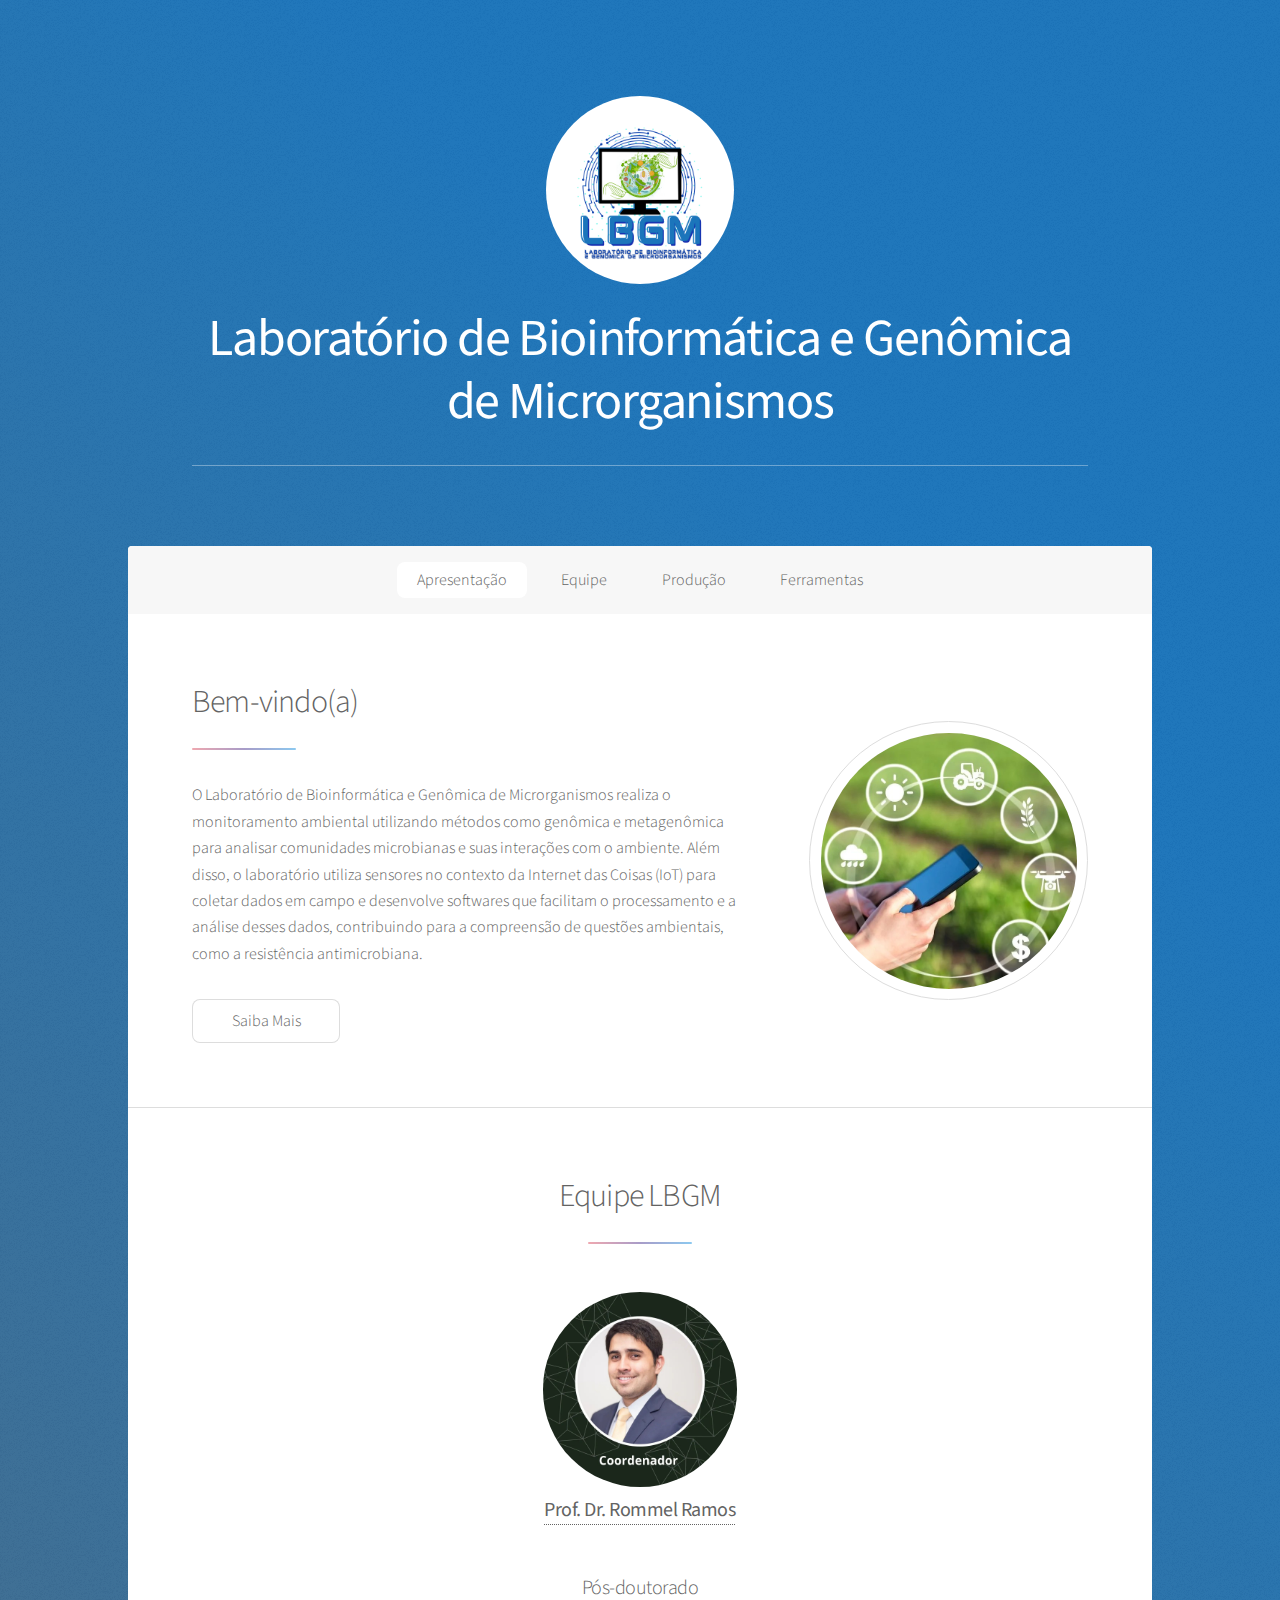
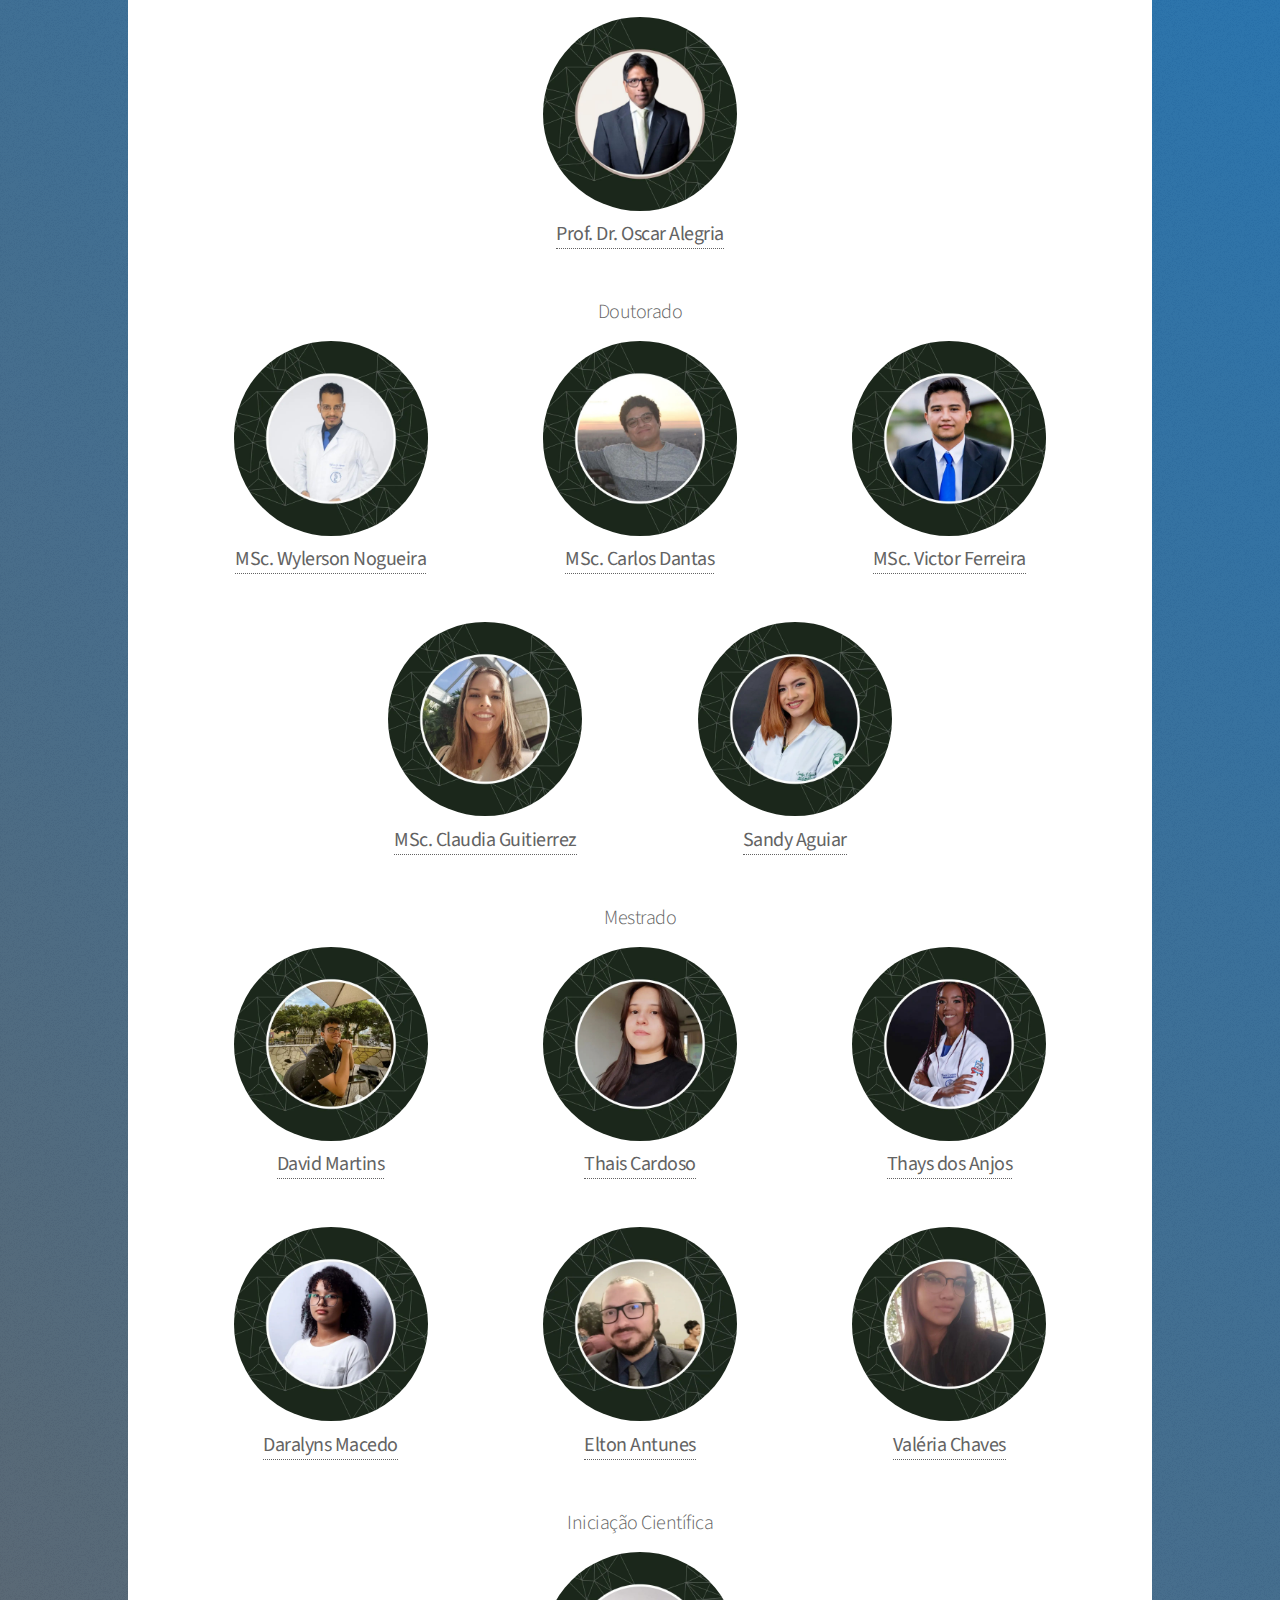
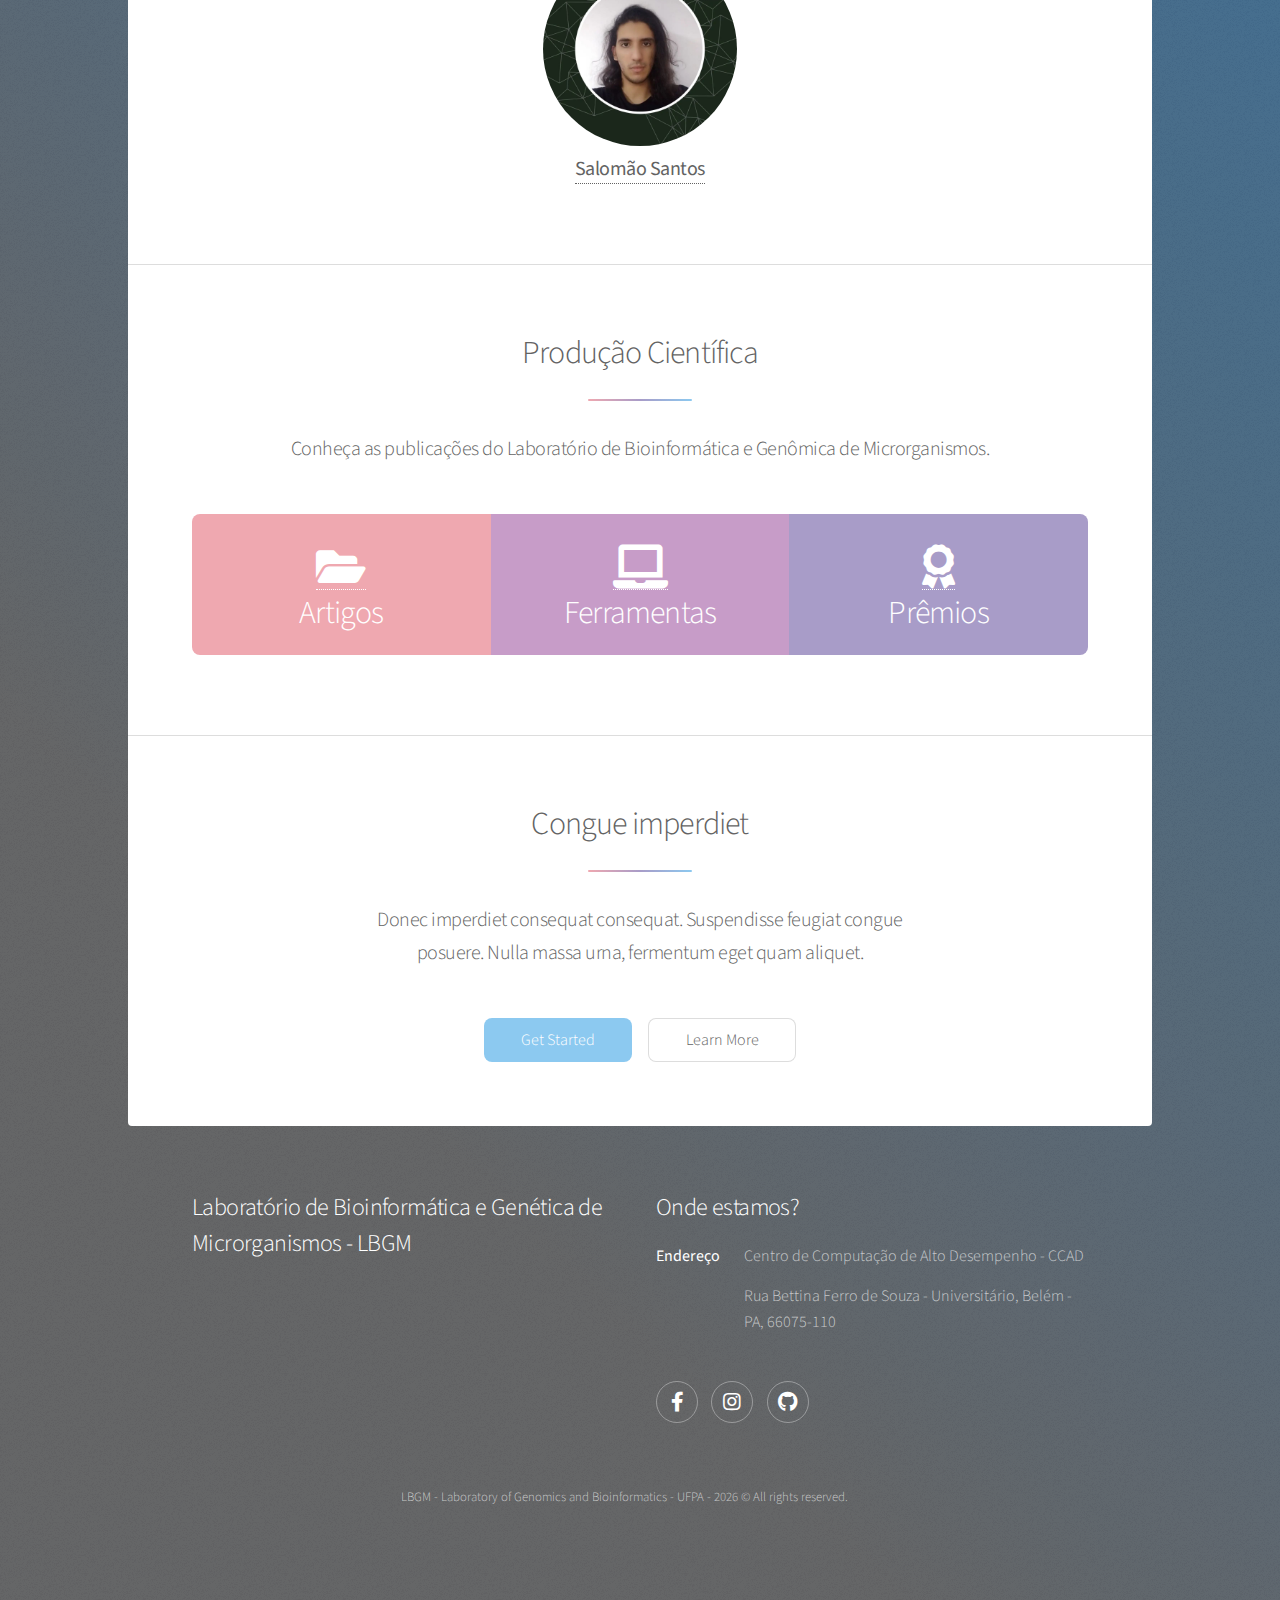
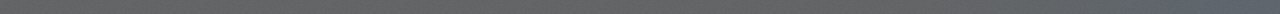
<file: index.html>
<!DOCTYPE HTML>
<!--
	Stellar by HTML5 UP
	html5up.net | @ajlkn
	Free for personal and commercial use under the CCA 3.0 license (html5up.net/license)
-->
<html>
	<head>
		<title>LBGM - Laboratório de Bioinformática e Genômica de Microrganismos</title>
		<meta charset="utf-8" />
		<meta name="viewport" content="width=device-width, initial-scale=1, user-scalable=no" />
		<link rel="stylesheet" href="assets/css/main.css" />
		<noscript><link rel="stylesheet" href="assets/css/noscript.css" /></noscript>
	</head>
	<body class="is-preload">

		<!-- Wrapper -->
			<div id="wrapper">

				<!-- Header -->
					<header id="header" class="alt">
						<span class="logo"><img src="images/logo.png" alt="" style="border-radius: 100%; width:21%"></span>
						<h1><strong>Laboratório de Bioinformática e Genômica de Microrganismos</strong></h1>
						<hr>

						<!-- <span class="logo"><img src="images/brasao-UFPA-branco.png" alt="" style="width:7%"></span>
						<p>Universidade Federal do Pará <br/>
						   Instituto de Ciências Biológicas
						</p> 
						built by <a href="https://twitter.com/ajlkn">@ajlkn</a> for <a href="https://html5up.net">HTML5 UP</a>.</p>-->
					</header>

				<!-- Nav -->
					<nav id="nav">
						<ul>
							<li><a href="#intro" class="active">Apresentação</a></li>
							<li><a href="#first">Equipe</a></li>
							<li><a href="#second">Produção</a></li>
							<li><a href="#cta">Ferramentas</a></li>
						</ul>
					</nav>

				<!-- Main -->
					<div id="main">

						<!-- Apresentação -->
							<section id="intro" class="main">
								<div class="spotlight">
									<div class="content">
										<header class="major">
											<h2>Bem-vindo(a)</h2>
										</header>
										<p>O Laboratório de Bioinformática e Genômica de Microrganismos realiza o monitoramento 
											ambiental utilizando métodos como genômica e metagenômica para analisar comunidades 
											microbianas e suas interações com o ambiente. Além disso, o laboratório utiliza sensores 
											no contexto da Internet das Coisas (IoT) para coletar dados em campo e desenvolve softwares 
											que facilitam o processamento e a análise desses dados, contribuindo para a compreensão 
											de questões ambientais, como a resistência antimicrobiana.</p>
										<ul class="actions">
											<li><a href="generic.html" class="button">Saiba Mais</a></li>
										</ul>
									</div>
									<span class="image"><img src="images/monitoramento-ambiental.jpg" alt="" /></span>
								</div>
							</section>

						<!-- Equipe -->
							<section id="first" class="main special">
								<header class="major">
									<h2>Equipe LBGM</h2>
								</header>
								<ul class="features">
									<li>
										<span><img src="images/equipe/rommel.jpeg" alt="" style="border-radius: 100%; width:70%"></span>
										<!--<span class="icon solid major style1 fa-code"></span>-->
										<h3><strong><a href="http://lattes.cnpq.br/1274395392752454">Prof. Dr. Rommel Ramos</a></strong></h3>
										<!-- <p>Sed lorem amet ipsum dolor et amet nullam consequat a feugiat consequat tempus veroeros sed consequat.</p> -->
									</li>
								</ul>
								<h3>Pós-doutorado</h3>
								<ul class="features">
									<li>
										<span><img src="images/equipe/oscar.jpeg" alt="" style="border-radius: 100%; width:70%"></span>
										<!--<span class="icon solid major style1 fa-code"></span>-->
										<h3><strong><a href="http://lattes.cnpq.br/0323495534495114">Prof. Dr. Oscar Alegria</a></strong></h3>
										<!-- <p>Sed lorem amet ipsum dolor et amet nullam consequat a feugiat consequat tempus veroeros sed consequat.</p> -->
									</li>
								</ul>
								<h3>Doutorado</h3>
								<ul class="features">
									<li>
										<span><img src="images/equipe/wyll.jpeg" alt="" style="border-radius: 100%; width:70%"></span>
										<!--<span class="icon solid major style1 fa-code"></span>-->
										<h3><strong><a href="http://lattes.cnpq.br/7773763584173970">MSc. Wylerson Nogueira</a></strong></h3>
										<!-- <p>Sed lorem amet ipsum dolor et amet nullam consequat a feugiat consequat tempus veroeros sed consequat.</p> -->
									</li>
									<li>
										<span><img src="images/equipe/carlos.jpeg" alt="" style="border-radius: 100%; width:70%"></span>
										<!--<span class="icon solid major style1 fa-code"></span>-->
										<h3><strong><a href="http://lattes.cnpq.br/4867160377538102">MSc. Carlos Dantas</a></strong></h3>
										<!-- <p>Sed lorem amet ipsum dolor et amet nullam consequat a feugiat consequat tempus veroeros sed consequat.</p> -->
									</li>
									<li>
										<span><img src="images/equipe/victor.jpeg" alt="" style="border-radius: 100%; width:70%"></span>
										<!--<span class="icon solid major style1 fa-code"></span>-->
										<h3><strong><a href="http://lattes.cnpq.br/4915458437080927">MSc. Victor Ferreira</a></strong></h3>
										<!-- <p>Sed lorem amet ipsum dolor et amet nullam consequat a feugiat consequat tempus veroeros sed consequat.</p> -->
									</li>
									<li>
										<span><img src="images/equipe/claudia.jpeg" alt="" style="border-radius: 100%; width:70%"></span>
										<!--<span class="icon solid major style1 fa-code"></span>-->
										<h3><strong><a href="http://lattes.cnpq.br/7954420798231362">MSc. Claudia Guitierrez</a></strong></h3>
										<!-- <p>
											Mestrado em Microbiologia.<br/>
											Instituto Venezolano de Investigaciones Científicas, IVIC, Venezuela.
										</p> -->
									</li>
									<li>
										<span><img src="images/equipe/sandy.jpeg" alt="" style="border-radius: 100%; width:70%"></span>
										<!--<span class="icon solid major style1 fa-code"></span>-->
										<h3><strong><a href="http://lattes.cnpq.br/3584973923841372">Sandy Aguiar</a></strong></h3>
										<!-- <p>Sed lorem amet ipsum dolor et amet nullam consequat a feugiat consequat tempus veroeros sed consequat.</p> -->
									</li>
								</ul>
								<h3>Mestrado</h3>
								<ul class="features">
									<li>
										<span><img src="images/equipe/david.jpeg" alt="" style="border-radius: 100%; width:70%"></span>
										<!--<span class="icon solid major style1 fa-code"></span>-->
										<h3><strong><a href="http://lattes.cnpq.br/6746374521132609">David Martins</a></strong></h3>
										<!-- <p>Sed lorem amet ipsum dolor et amet nullam consequat a feugiat consequat tempus veroeros sed consequat.</p> -->
									</li>
									<li>
										<span><img src="images/equipe/thaisa.jpeg" alt="" style="border-radius: 100%; width:70%"></span>
										<!--<span class="icon solid major style1 fa-code"></span>-->
										<h3><strong><a href="http://lattes.cnpq.br/1236799927530188">Thais Cardoso</a></strong></h3>
										<!-- <p>Sed lorem amet ipsum dolor et amet nullam consequat a feugiat consequat tempus veroeros sed consequat.</p> -->
									</li>
									<!-- <li>
										<span><img src="images/equipe/denison.jpeg" alt="" style="border-radius: 100%; width:70%"></span> -->
										<!--<span class="icon solid major style1 fa-code"></span>-->
										<!-- <h3><strong><a href="http://lattes.cnpq.br/5079748157914560">Denison Moraes</a></strong></h3> -->
										<!-- <p>Sed lorem amet ipsum dolor et amet nullam consequat a feugiat consequat tempus veroeros sed consequat.</p> -->
									<!-- </li> -->
									<li>
										<span><img src="images/equipe/thaism.jpeg" alt="" style="border-radius: 100%; width:70%"></span>
										<!--<span class="icon solid major style1 fa-code"></span>-->
										<h3><strong><a href="http://lattes.cnpq.br/8684107951591891">Thays dos Anjos</a></strong></h3>
										<!-- <p>Sed lorem amet ipsum dolor et amet nullam consequat a feugiat consequat tempus veroeros sed consequat.</p> -->
									</li>
									<li>
										<span><img src="images/equipe/dara.jpeg" alt="" style="border-radius: 100%; width:70%"></span>
										<!--<span class="icon solid major style1 fa-code"></span>-->
										<h3><strong><a href="http://lattes.cnpq.br/0867802115178592">Daralyns Macedo</a></strong></h3>
										<!-- <p>Sed lorem amet ipsum dolor et amet nullam consequat a feugiat consequat tempus veroeros sed consequat.</p> -->
									</li>
									<li>
										<span><img src="images/equipe/elton.jpeg" alt="" style="border-radius: 100%; width:70%"></span>
										<!--<span class="icon solid major style1 fa-code"></span>-->
										<h3><strong><a href="http://lattes.cnpq.br/1413510024648852">Elton Antunes</a></strong></h3>
										<!-- <p>
											Estudante de Graduação em Engenharia Elétrica<br/>
											Universidade Federal do Pará, UFPA, Brasil.
										</p> -->
									</li>
									<li>
										<span><img src="images/equipe/valeria.jpeg" alt="" style="border-radius: 100%; width:70%"></span>
										<!--<span class="icon solid major style1 fa-code"></span>-->
										<h3><strong><a href="http://lattes.cnpq.br/9857172803841272">Valéria Chaves</a></strong></h3>
										<!-- <p>
											Estudante de Graduação em Eng. Bioprocessos<br/>
											Universidade Federal do Pará, UFPA, Brasil.
										</p> -->
									</li>
								</ul>
								<h3>Iniciação Científica</h3>
								<ul class="features">
									<li>
										<span><img src="images/equipe/salomao.jpeg" alt="" style="border-radius: 100%; width:70%"></span>
										<!--<span class="icon solid major style1 fa-code"></span>-->
										<h3><strong><a href="http://lattes.cnpq.br/4776445729488885">Salomão Santos</a></strong></h3>
										<!-- <p>
											Estudante de Graduação em Engenharia Elétrica<br/>
											Universidade Federal do Pará, UFPA, Brasil.
										</p> -->
									</li>
									<!-- <li>
										<span><img src="images/equipe/evelyn.jpeg" alt="" style="border-radius: 100%; width:70%"></span>
										<span class="icon solid major style1 fa-code"></span>
										<h3><strong><a href="http://lattes.cnpq.br/9698517500571425">Evelyn Sousa</a></strong></h3>
										<p>Sed lorem amet ipsum dolor et amet nullam consequat a feugiat consequat tempus veroeros sed consequat.</p>
									</li> -->
								</ul>
								<!--<footer class="major">
									<ul class="actions special">
										<li><a href="generic.html" class="button">Learn More</a></li>
									</ul>
								</footer>-->
							</section>

						<!-- Produção Section -->
							<section id="second" class="main special">
								<header class="major">
									<h2>Produção Científica</h2>
									<p>Conheça as publicações do Laboratório de Bioinformática e Genômica de Microrganismos.</p>
								</header>
								<ul class="statistics">
									<li class="style1">
										<a href="artigos.html"><span class="icon solid fa-folder-open"></span>
										<strong>Artigos</strong></a>
									</li>
									<li class="style2">
										<a href=""><span class="icon solid fa-laptop"></span>
										<strong>Ferramentas</strong></a>
									</li>
									
									<li class="style3">
										<a href=""><span class="icon solid fa-award"></span>
										<strong>Prêmios</strong></a>
									</li>
									<!-- <li class="style4">
										<span class="icon solid fa-folder-open"></span>
										<strong>4,096</strong> Aliquam
									</li>
									<li class="style5">
										<span class="icon fa-gem"></span>
										<strong>1,024</strong> Nullam
									</li> -->
								</ul>
								<!-- <p class="content">Nam elementum nisl et mi a commodo porttitor. Morbi sit amet nisl eu arcu faucibus hendrerit vel a risus. Nam a orci mi, elementum ac arcu sit amet, fermentum pellentesque et purus. Integer maximus varius lorem, sed convallis diam accumsan sed. Etiam porttitor placerat sapien, sed eleifend a enim pulvinar faucibus semper quis ut arcu. Ut non nisl a mollis est efficitur vestibulum. Integer eget purus nec nulla mattis et accumsan ut magna libero. Morbi auctor iaculis porttitor. Sed ut magna ac risus et hendrerit scelerisque. Praesent eleifend lacus in lectus aliquam porta. Cras eu ornare dui curabitur lacinia.</p>
								<footer class="major">
									<ul class="actions special">
										<li><a href="generic.html" class="button">Learn More</a></li>
									</ul>
								</footer> -->
							</section>

						<!-- Get Started -->
							<section id="cta" class="main special">
								<header class="major">
									<h2>Congue imperdiet</h2>
									<p>Donec imperdiet consequat consequat. Suspendisse feugiat congue<br />
									posuere. Nulla massa urna, fermentum eget quam aliquet.</p>
								</header>
								<footer class="major">
									<ul class="actions special">
										<li><a href="generic.html" class="button primary">Get Started</a></li>
										<li><a href="generic.html" class="button">Learn More</a></li>
									</ul>
								</footer>
							</section>

					</div>

				<!-- Footer -->
					<footer id="footer">
						<section>
							<h2>Laboratório de Bioinformática e Genética de Microrganismos - LBGM</h2>
							<!-- <p>Sed lorem ipsum dolor sit amet et nullam consequat feugiat consequat magna adipiscing tempus etiam dolore veroeros. eget dapibus mauris. Cras aliquet, nisl ut viverra sollicitudin, ligula erat egestas velit, vitae tincidunt odio.</p> -->
							<!-- <ul class="actions">
								<li><a href="generic.html" class="button">Learn More</a></li>
							</ul> -->
						</section>
						<section>
							<h2>Onde estamos?</h2>
							<dl class="alt">
								<dt>Endereço</dt>
								<dd>Centro de Computação de Alto Desempenho - CCAD</dd>
								<!-- <dt>Phone</dt> -->
								<!-- <dd>(000) 000-0000 x 0000</dd> -->
								<dt> </dt>
								<dd>Rua Bettina Ferro de Souza - Universitário, Belém - PA, 66075-110</dd>
								<!-- <dd><a href="#">information@untitled.tld</a></dd> -->
							</dl>
							<ul class="icons">
								<!-- <li><a href="#" class="icon brands fa-twitter alt"><span class="label">Twitter</span></a></li> -->
								<li><a href="#" class="icon brands fa-facebook-f alt"><span class="label">Facebook</span></a></li>
								<li><a href="https://www.instagram.com/labbgm_ufpa/" class="icon brands fa-instagram alt"><span class="label">Instagram</span></a></li>
								<li><a href="https://github.com/labgm/" class="icon brands fa-github alt"><span class="label">GitHub</span></a></li>
								<!-- <li><a href="#" class="icon brands fa-dribbble alt"><span class="label">Dribbble</span></a></li> -->
							</ul>
						</section>
						<p class="copyright">LBGM - Laboratory of Genomics and Bioinformatics - UFPA - <span id="date"></span> &copy; All rights reserved.</p>
						<script>
							const d = new Date();
							document.getElementById("date").innerHTML = d.getFullYear();
						</script>
					</footer>

			</div>

		<!-- Scripts -->
			<script src="assets/js/jquery.min.js"></script>
			<script src="assets/js/jquery.scrollex.min.js"></script>
			<script src="assets/js/jquery.scrolly.min.js"></script>
			<script src="assets/js/browser.min.js"></script>
			<script src="assets/js/breakpoints.min.js"></script>
			<script src="assets/js/util.js"></script>
			<script src="assets/js/main.js"></script>

	</body>
</html>
</file>
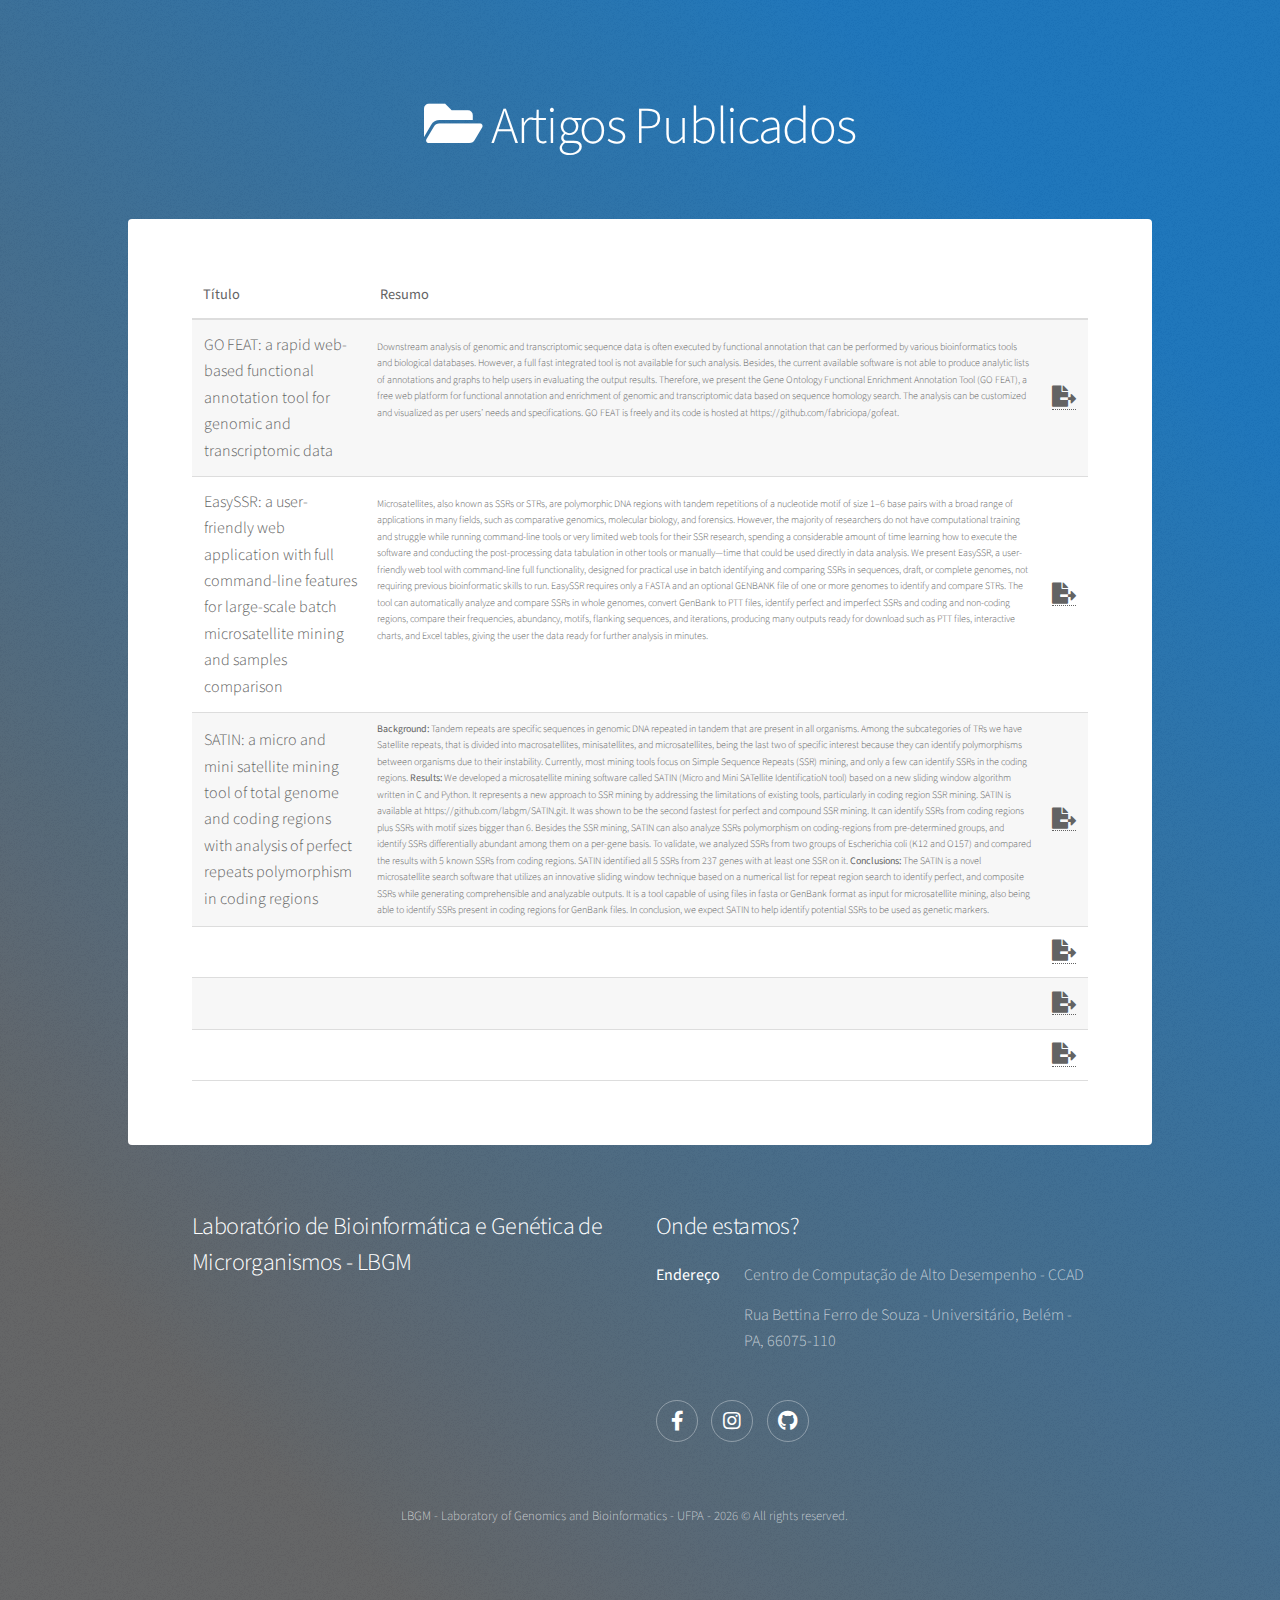
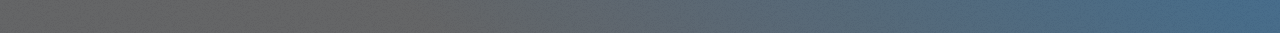
<file: artigos.html>
<!DOCTYPE HTML>
<html>
	<head>
		<title>Artigos LBGM</title>
		<meta charset="utf-8" />
		<meta name="viewport" content="width=device-width, initial-scale=1, user-scalable=no" />
		<link rel="stylesheet" href="assets/css/main.css" />
		<noscript><link rel="stylesheet" href="assets/css/noscript.css" /></noscript>
		<link rel="stylesheet" href="https://cdn.datatables.net/2.1.6/css/dataTables.dataTables.min.css" />
	</head>
	<body class="is-preload">

		<!-- Wrapper -->
			<div id="wrapper">

				<!-- Header -->
					<header id="header" class="alt">
					<!-- <span class="logo"><img src="images/logo.png" alt="" style="border-radius: 100%; width:21%"></span> -->

						<h1><span class="icon solid fa-folder-open"></span> Artigos Publicados</h1>
						<!-- <p>Ipsum dolor sit amet nullam</p> -->
					</header>

				<!-- Main -->
					<div id="main">
						<!-- Content -->
							<section id="content" class="main">

								<!-- Text -->
									<section>
										<div class="table-wrapper">
											<table id="tableArticles" class="display" style="width:100%">
												<thead>
													<tr>
														<th>Título</th>
														<th>Resumo</th>
														<th></th>
													</tr>
												</thead>
												<tbody>
													<tr>
														<td>GO FEAT: a rapid web-based functional annotation tool for genomic and transcriptomic data</td>
														<td style="font-size: x-small;">Downstream analysis of genomic and transcriptomic sequence data is often executed by functional annotation that can be performed by various bioinformatics tools and biological databases. However, a full fast integrated tool is not available for such analysis. Besides, the current available software is not able to produce analytic lists of annotations and graphs to help users in evaluating the output results. Therefore, we present the Gene Ontology Functional Enrichment Annotation Tool (GO FEAT), a free web platform for functional annotation and enrichment of genomic and transcriptomic data based on sequence homology search. The analysis can be customized and visualized as per users’ needs and specifications. GO FEAT is freely and its code is hosted at https://github.com/fabriciopa/gofeat.</td>
														<td style="text-align:center; vertical-align: middle;"><a href="https://dx.doi.org/10.1038/s41598-018-20211-9" target="_blank"><i class="icon solid fa-file-export fa-lg"></i></a></td>
													</tr>
													<tr>
														<td>EasySSR: a user-friendly web application with full command-line features for large-scale batch microsatellite mining and samples comparison</td>
														<td style="font-size: x-small;">Microsatellites, also known as SSRs or STRs, are polymorphic DNA regions with tandem repetitions of a nucleotide motif of size 1–6 base pairs with a broad range of applications in many fields, such as comparative genomics, molecular biology, and forensics. However, the majority of researchers do not have computational training and struggle while running command-line tools or very limited web tools for their SSR research, spending a considerable amount of time learning how to execute the software and conducting the post-processing data tabulation in other tools or manually—time that could be used directly in data analysis. We present EasySSR, a user-friendly web tool with command-line full functionality, designed for practical use in batch identifying and comparing SSRs in sequences, draft, or complete genomes, not requiring previous bioinformatic skills to run. EasySSR requires only a FASTA and an optional GENBANK file of one or more genomes to identify and compare STRs. The tool can automatically analyze and compare SSRs in whole genomes, convert GenBank to PTT files, identify perfect and imperfect SSRs and coding and non-coding regions, compare their frequencies, abundancy, motifs, flanking sequences, and iterations, producing many outputs ready for download such as PTT files, interactive charts, and Excel tables, giving the user the data ready for further analysis in minutes.</td>
														<td style="text-align:center; vertical-align: middle;"><a href="https://doi.org/10.3389/fgene.2023.1228552" target="_blank"><i class="icon solid fa-file-export fa-lg"></i></a></td>
													</tr>
													<tr>
														<td style="vertical-align: middle;">SATIN: a micro and mini satellite mining tool of total genome and coding regions with analysis of perfect repeats polymorphism in coding regions</td>
														<td style="font-size: x-small;"><strong>Background:</strong> 

															Tandem repeats are specific sequences in genomic DNA repeated in tandem that are present in all organisms. Among the subcategories of TRs we have Satellite repeats, that is divided into macrosatellites, minisatellites, and microsatellites, being the last two of specific interest because they can identify polymorphisms between organisms due to their instability. Currently, most mining tools focus on Simple Sequence Repeats (SSR) mining, and only a few can identify SSRs in the coding regions.
															<strong>Results: </strong> 
															
															We developed a microsatellite mining software called SATIN (Micro and Mini SATellite IdentificatioN tool) based on a new sliding window algorithm written in C and Python. It represents a new approach to SSR mining by addressing the limitations of existing tools, particularly in coding region SSR mining. SATIN is available at https://github.com/labgm/SATIN.git. It was shown to be the second fastest for perfect and compound SSR mining. It can identify SSRs from coding regions plus SSRs with motif sizes bigger than 6. Besides the SSR mining, SATIN can also analyze SSRs polymorphism on coding-regions from pre-determined groups, and identify SSRs differentially abundant among them on a per-gene basis. To validate, we analyzed SSRs from two groups of Escherichia coli (K12 and O157) and compared the results with 5 known SSRs from coding regions. SATIN identified all 5 SSRs from 237 genes with at least one SSR on it.
															<strong>Conclusions:</strong>
															
															The SATIN is a novel microsatellite search software that utilizes an innovative sliding window technique based on a numerical list for repeat region search to identify perfect, and composite SSRs while generating comprehensible and analyzable outputs. It is a tool capable of using files in fasta or GenBank format as input for microsatellite mining, also being able to identify SSRs present in coding regions for GenBank files. In conclusion, we expect SATIN to help identify potential SSRs to be used as genetic markers.</td>
														<td style="text-align:center; vertical-align: middle;"><a href="https://doi.org/10.1186/s12859-024-05842-2" target="_blank"><i class="icon solid fa-file-export fa-lg"></i></a></td>
													</tr>
													<tr>
														<td></td>
														<td style="font-size: x-small;"></td>
														<td style="text-align:center; vertical-align: middle;"><a href="" target="_blank"><i class="icon solid fa-file-export fa-lg"></i></a></td>
													</tr>
													<tr>
														<td></td>
														<td style="font-size: x-small;"></td>
														<td style="text-align:center; vertical-align: middle;"><a href="" target="_blank"><i class="icon solid fa-file-export fa-lg"></i></a></td>
													</tr>
													<tr>
														<td></td>
														<td style="font-size: x-small;"></td>
														<td style="text-align:center; vertical-align: middle;"><a href="" target="_blank"><i class="icon solid fa-file-export fa-lg"></i></a></td>
													</tr>
												</tbody>
												<!-- <tfoot>
													<tr>
														<td colspan="2"></td>
														<td>100.00</td>
													</tr>
												</tfoot> -->
											</table>
										</div>			
							</section>
					</div>
				<!-- Footer -->
				<footer id="footer">
					<section>
						<h2>Laboratório de Bioinformática e Genética de Microrganismos - LBGM</h2>
						<!-- <p>Sed lorem ipsum dolor sit amet et nullam consequat feugiat consequat magna adipiscing tempus etiam dolore veroeros. eget dapibus mauris. Cras aliquet, nisl ut viverra sollicitudin, ligula erat egestas velit, vitae tincidunt odio.</p> -->
						<!-- <ul class="actions">
							<li><a href="generic.html" class="button">Learn More</a></li>
						</ul> -->
					</section>
					<section>
						<h2>Onde estamos?</h2>
						<dl class="alt">
							<dt>Endereço</dt>
							<dd>Centro de Computação de Alto Desempenho - CCAD</dd>
							<!-- <dt>Phone</dt> -->
							<!-- <dd>(000) 000-0000 x 0000</dd> -->
							<dt> </dt>
							<dd>Rua Bettina Ferro de Souza - Universitário, Belém - PA, 66075-110</dd>
							<!-- <dd><a href="#">information@untitled.tld</a></dd> -->
						</dl>
						<ul class="icons">
							<!-- <li><a href="#" class="icon brands fa-twitter alt"><span class="label">Twitter</span></a></li> -->
							<li><a href="#" class="icon brands fa-facebook-f alt"><span class="label">Facebook</span></a></li>
							<li><a href="https://www.instagram.com/labbgm_ufpa/" class="icon brands fa-instagram alt"><span class="label">Instagram</span></a></li>
							<li><a href="https://github.com/labgm/" class="icon brands fa-github alt"><span class="label">GitHub</span></a></li>
							<!-- <li><a href="#" class="icon brands fa-dribbble alt"><span class="label">Dribbble</span></a></li> -->
						</ul>
					</section>
					<p class="copyright">LBGM - Laboratory of Genomics and Bioinformatics - UFPA - <span id="date"></span> &copy; All rights reserved.</p>
					<script>
						const d = new Date();
						document.getElementById("date").innerHTML = d.getFullYear();
					</script>
				</footer>

			</div>

		<!-- Scripts -->
		<script src="assets/js/jquery.min.js"></script>
		<script src="assets/js/jquery.scrollex.min.js"></script>
		<script src="assets/js/jquery.scrolly.min.js"></script>
		<script src="assets/js/browser.min.js"></script>
		<script src="assets/js/breakpoints.min.js"></script>
		<script src="assets/js/util.js"></script>
		<script src="assets/js/main.js"></script>
		<script src="https://cdn.datatables.net/2.1.6/js/dataTables.min.js"></script>
		<script>
				new DataTable('#tableArticles', {
					order: [[3, 'desc']]
				});
			</script>
	</body>
</html>
</file>
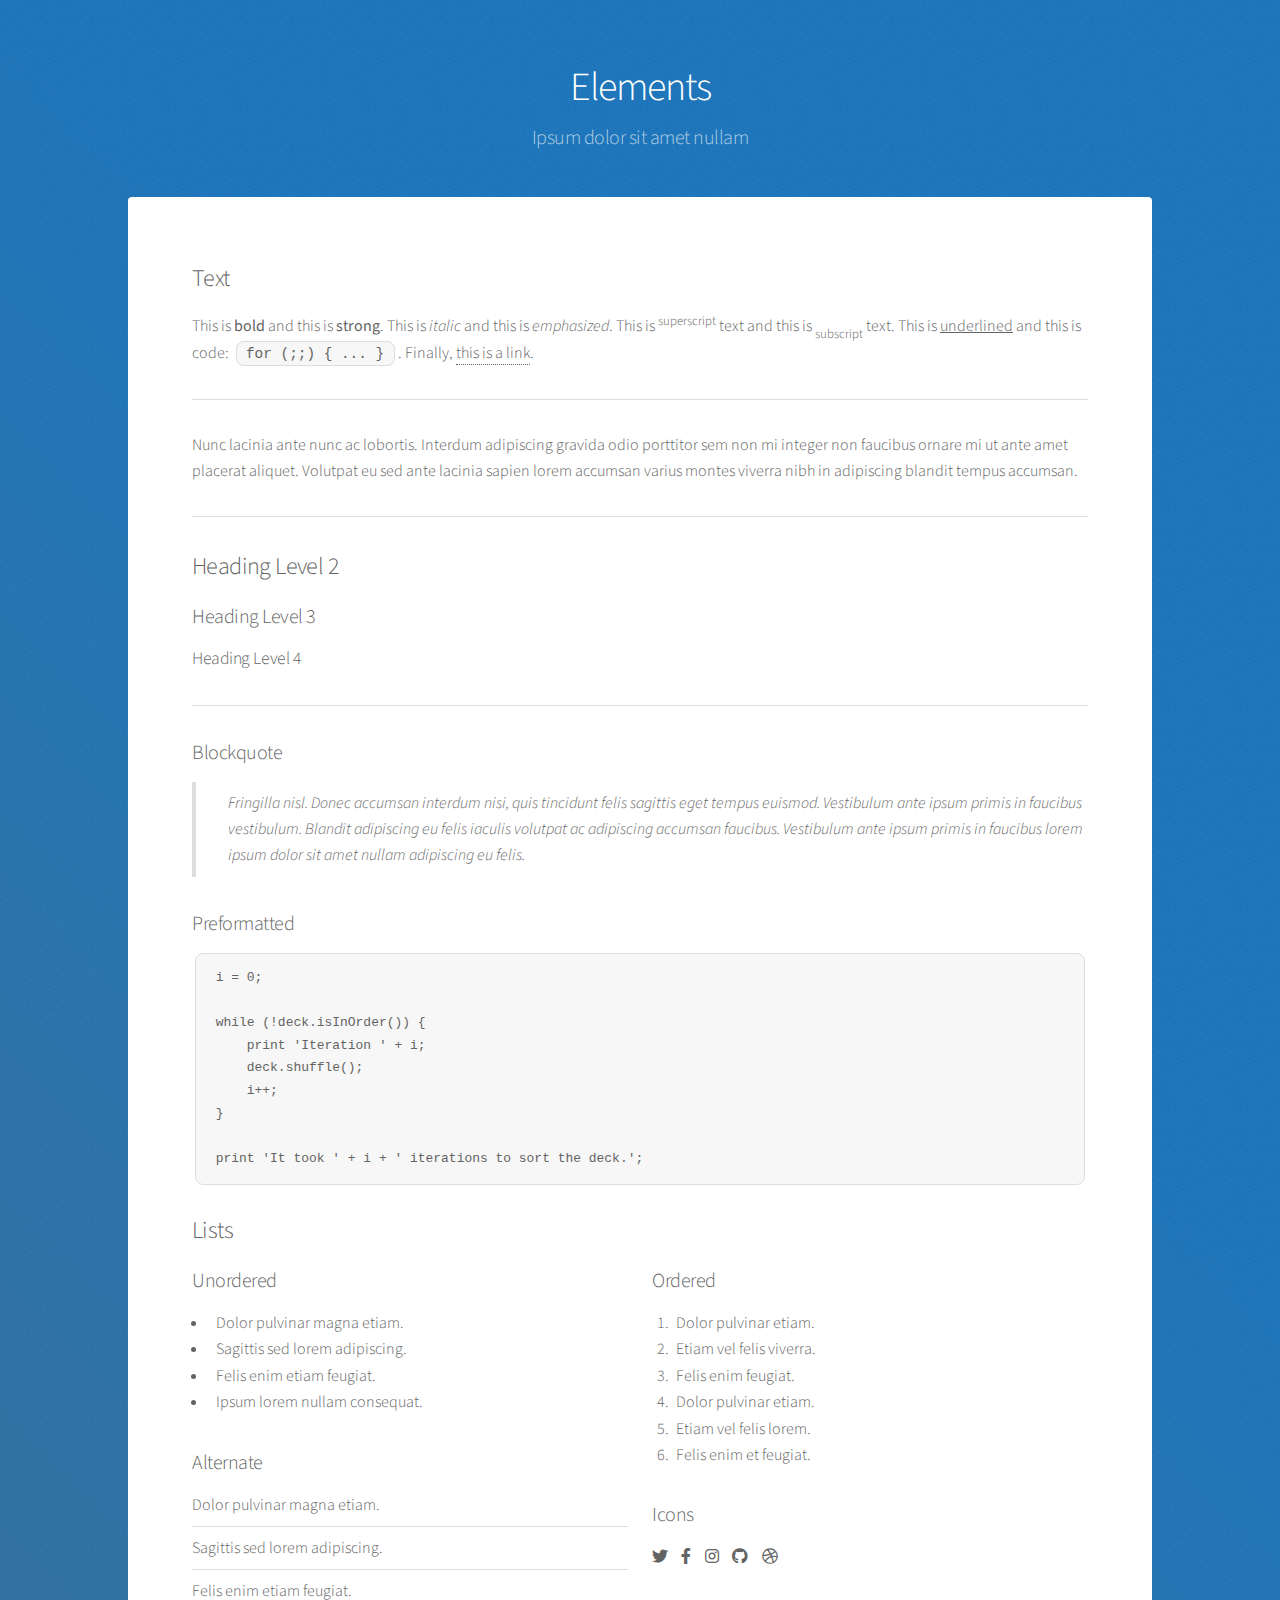
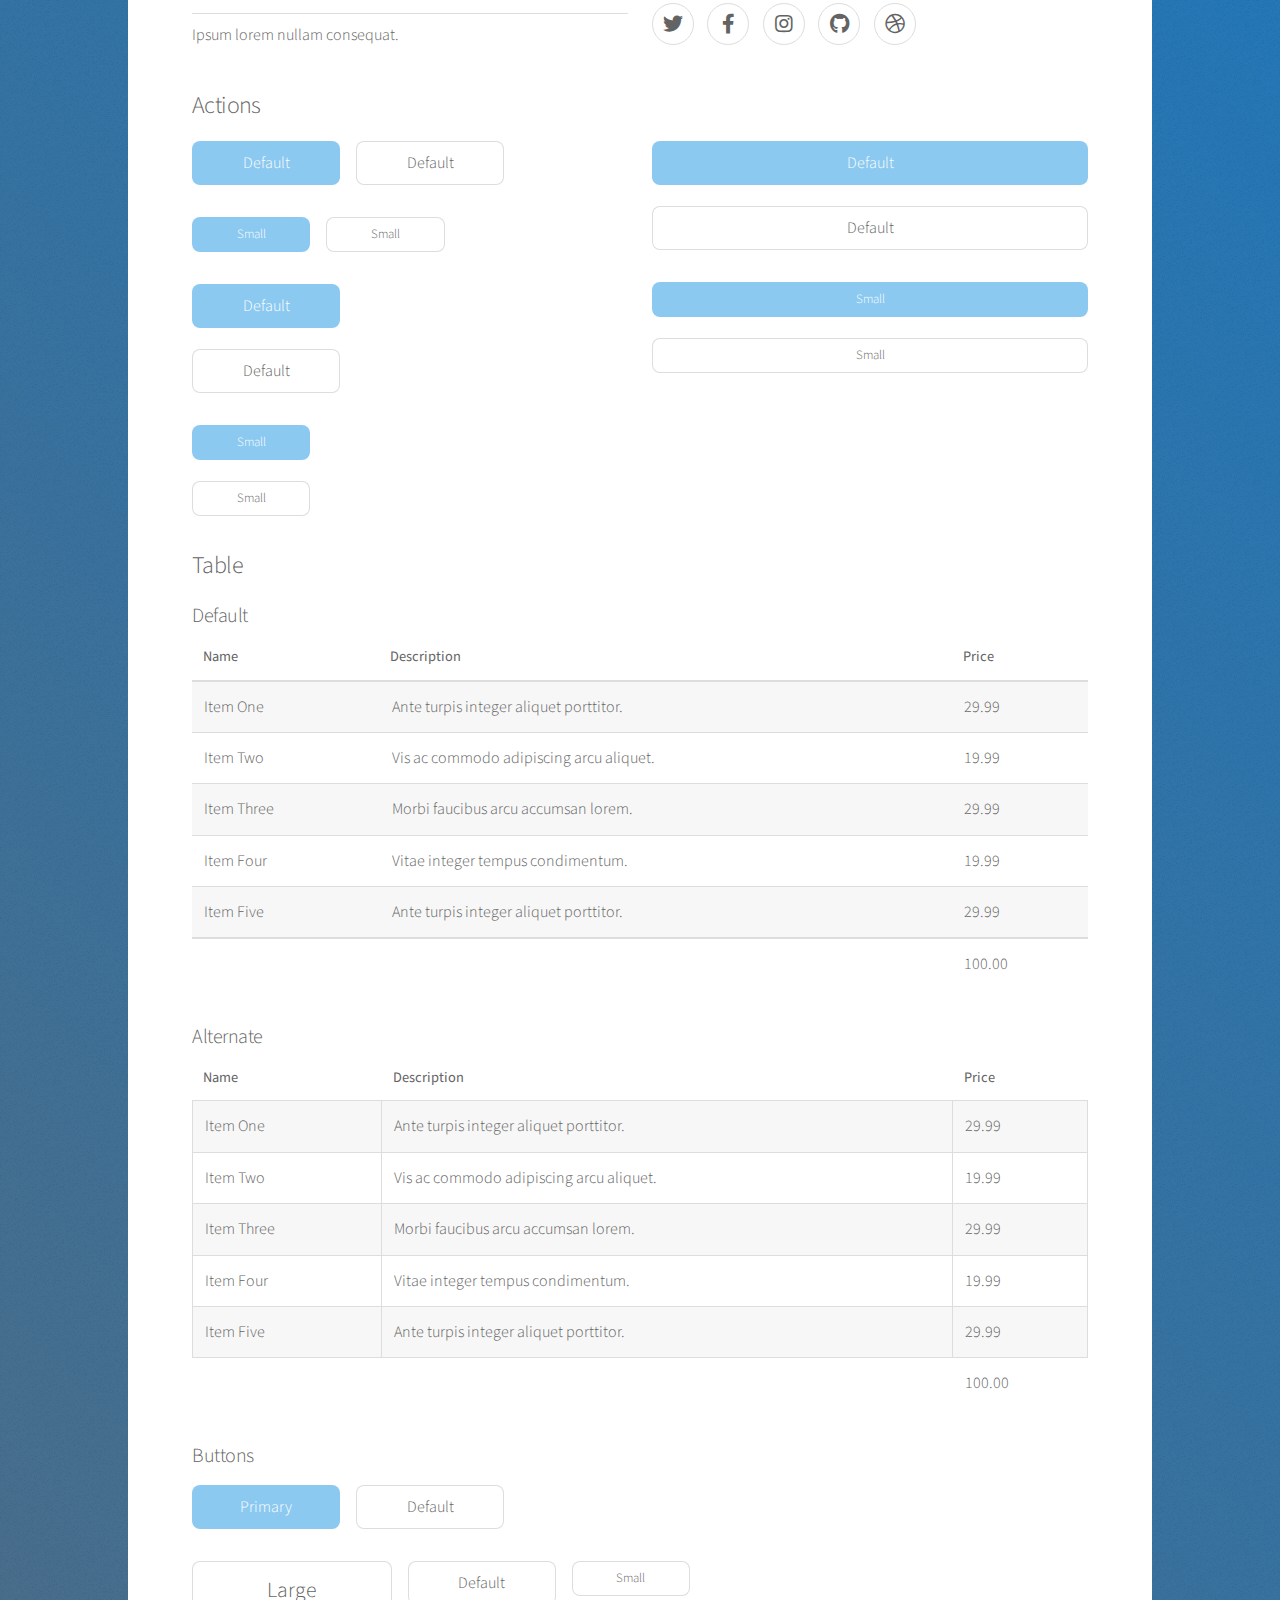
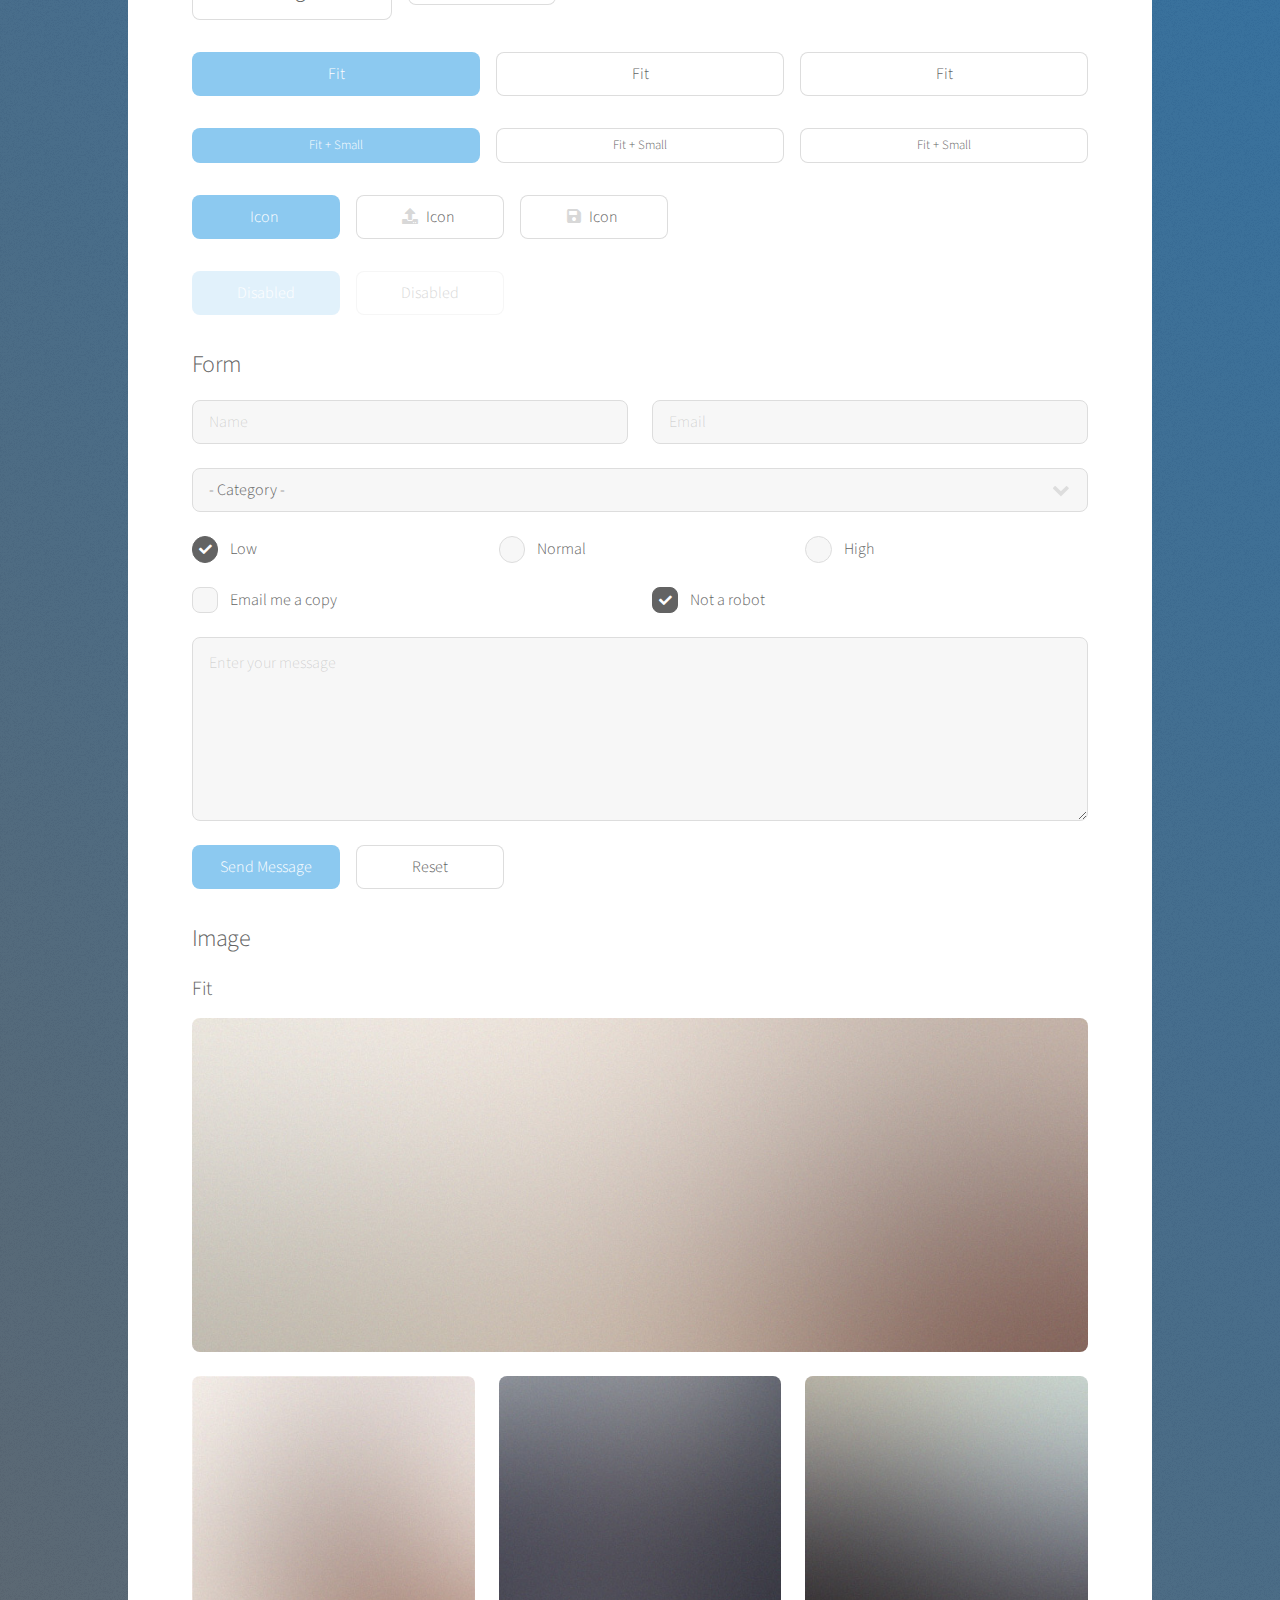
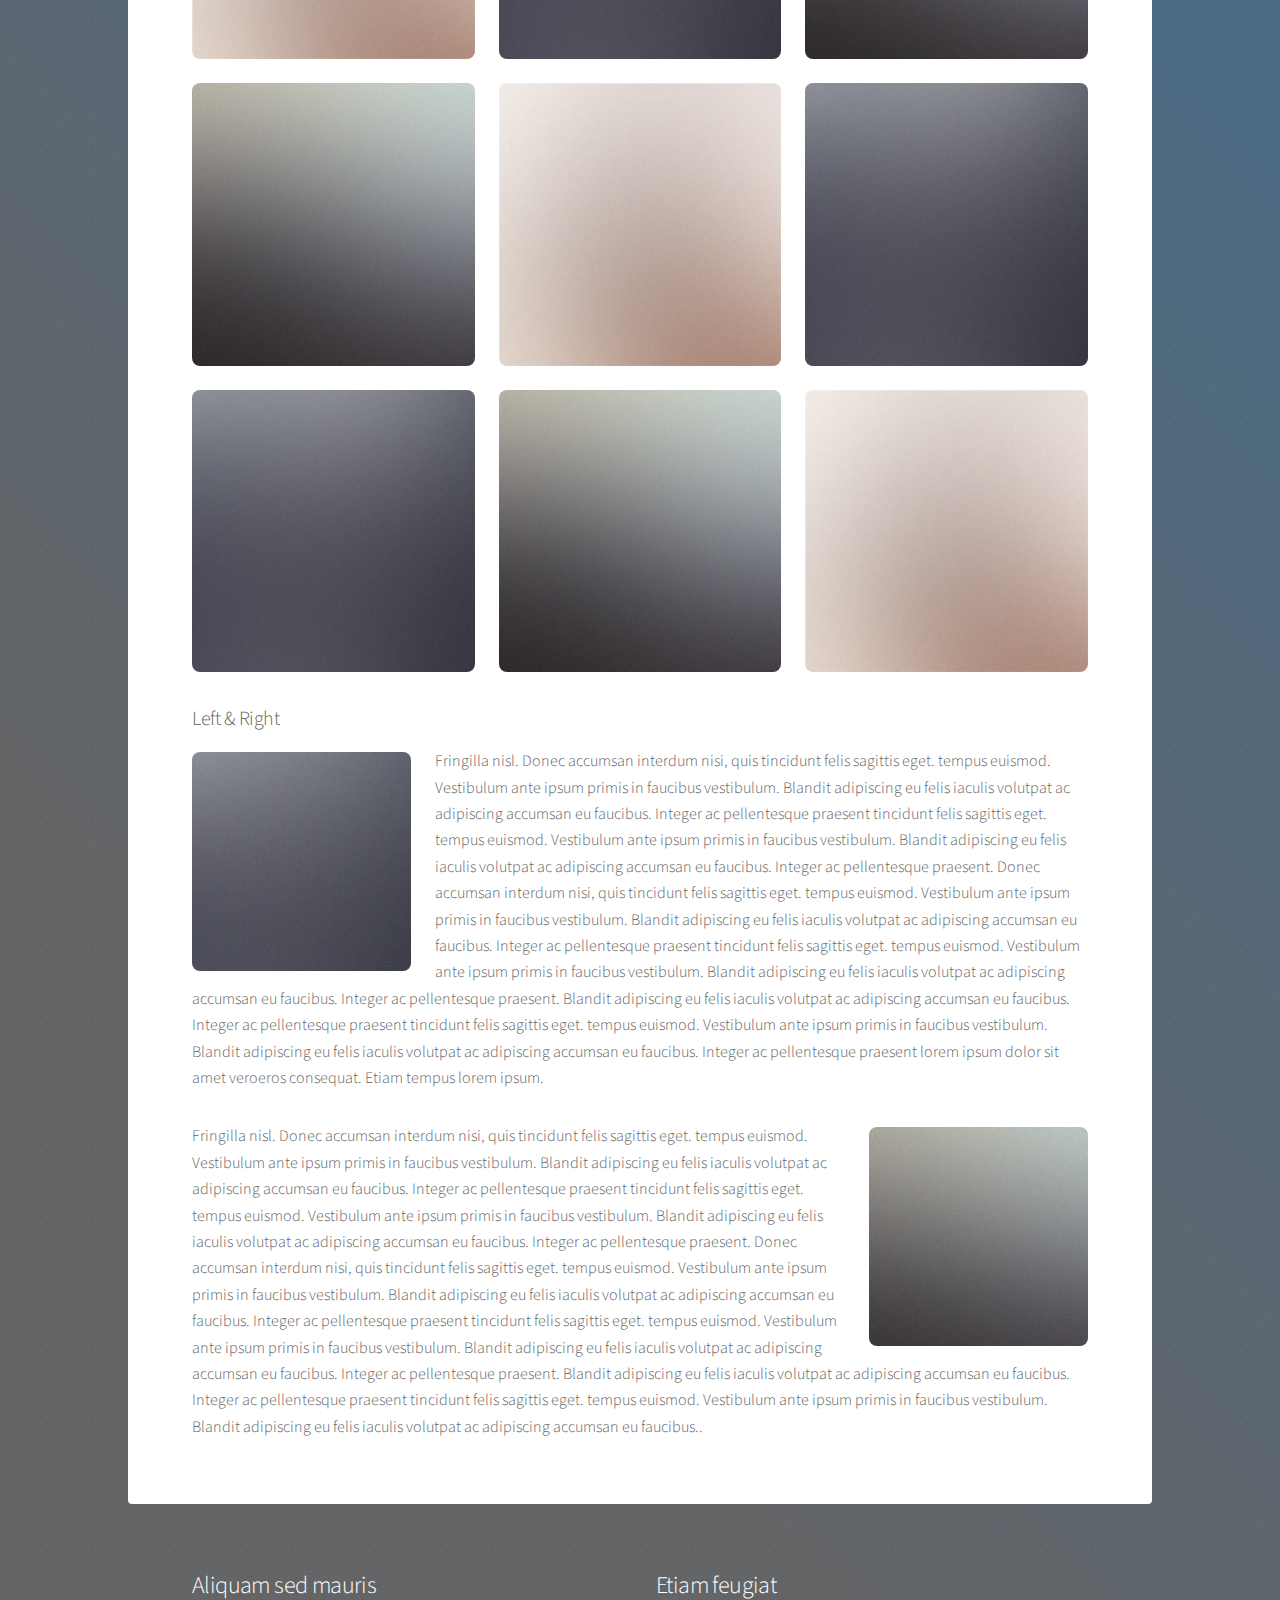
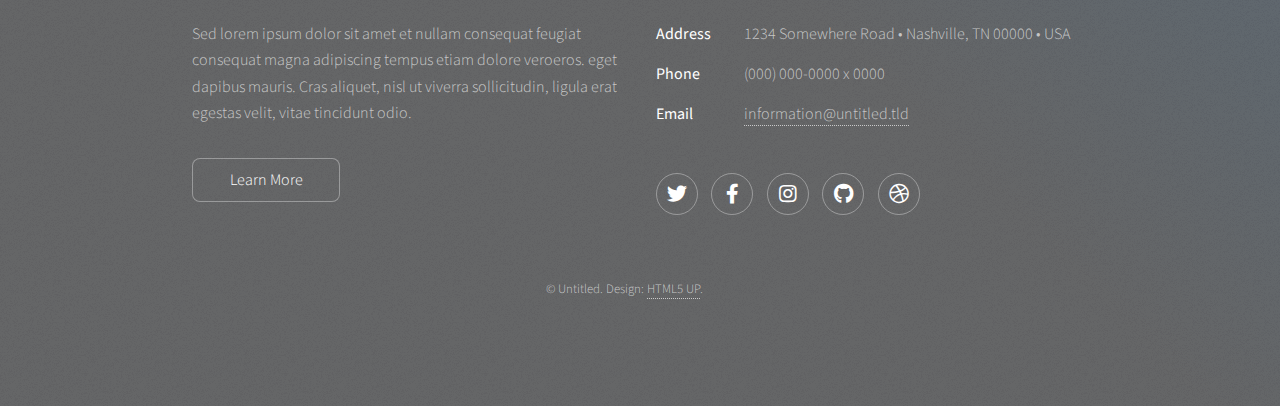
<file: elements.html>
<!DOCTYPE HTML>
<!--
	Stellar by HTML5 UP
	html5up.net | @ajlkn
	Free for personal and commercial use under the CCA 3.0 license (html5up.net/license)
-->
<html>
	<head>
		<title>Elements - Stellar by HTML5 UP</title>
		<meta charset="utf-8" />
		<meta name="viewport" content="width=device-width, initial-scale=1, user-scalable=no" />
		<link rel="stylesheet" href="assets/css/main.css" />
		<noscript><link rel="stylesheet" href="assets/css/noscript.css" /></noscript>
	</head>
	<body class="is-preload">

		<!-- Wrapper -->
			<div id="wrapper">

				<!-- Header -->
					<header id="header">
						<h1>Elements</h1>
						<p>Ipsum dolor sit amet nullam</p>
					</header>

				<!-- Main -->
					<div id="main">

						<!-- Content -->
							<section id="content" class="main">

								<!-- Text -->
									<section>
										<h2>Text</h2>
										<p>This is <b>bold</b> and this is <strong>strong</strong>. This is <i>italic</i> and this is <em>emphasized</em>.
										This is <sup>superscript</sup> text and this is <sub>subscript</sub> text.
										This is <u>underlined</u> and this is code: <code>for (;;) { ... }</code>. Finally, <a href="#">this is a link</a>.</p>
										<hr />
										<p>Nunc lacinia ante nunc ac lobortis. Interdum adipiscing gravida odio porttitor sem non mi integer non faucibus ornare mi ut ante amet placerat aliquet. Volutpat eu sed ante lacinia sapien lorem accumsan varius montes viverra nibh in adipiscing blandit tempus accumsan.</p>
										<hr />
										<h2>Heading Level 2</h2>
										<h3>Heading Level 3</h3>
										<h4>Heading Level 4</h4>
										<hr />
										<h3>Blockquote</h3>
										<blockquote>Fringilla nisl. Donec accumsan interdum nisi, quis tincidunt felis sagittis eget tempus euismod. Vestibulum ante ipsum primis in faucibus vestibulum. Blandit adipiscing eu felis iaculis volutpat ac adipiscing accumsan faucibus. Vestibulum ante ipsum primis in faucibus lorem ipsum dolor sit amet nullam adipiscing eu felis.</blockquote>
										<h3>Preformatted</h3>
										<pre><code>i = 0;

while (!deck.isInOrder()) {
    print 'Iteration ' + i;
    deck.shuffle();
    i++;
}

print 'It took ' + i + ' iterations to sort the deck.';</code></pre>
									</section>

								<!-- Lists -->
									<section>
										<h2>Lists</h2>
										<div class="row">
											<div class="col-6 col-12-medium">
												<h3>Unordered</h3>
												<ul>
													<li>Dolor pulvinar magna etiam.</li>
													<li>Sagittis sed lorem adipiscing.</li>
													<li>Felis enim etiam feugiat.</li>
													<li>Ipsum lorem nullam consequat.</li>
												</ul>
												<h3>Alternate</h3>
												<ul class="alt">
													<li>Dolor pulvinar magna etiam.</li>
													<li>Sagittis sed lorem adipiscing.</li>
													<li>Felis enim etiam feugiat.</li>
													<li>Ipsum lorem nullam consequat.</li>
												</ul>
											</div>
											<div class="col-6 col-12-medium">
												<h3>Ordered</h3>
												<ol>
													<li>Dolor pulvinar etiam.</li>
													<li>Etiam vel felis viverra.</li>
													<li>Felis enim feugiat.</li>
													<li>Dolor pulvinar etiam.</li>
													<li>Etiam vel felis lorem.</li>
													<li>Felis enim et feugiat.</li>
												</ol>
												<h3>Icons</h3>
												<ul class="icons">
													<li><a href="#" class="icon brands fa-twitter"><span class="label">Twitter</span></a></li>
													<li><a href="#" class="icon brands fa-facebook-f"><span class="label">Facebook</span></a></li>
													<li><a href="#" class="icon brands fa-instagram"><span class="label">Instagram</span></a></li>
													<li><a href="#" class="icon brands fa-github"><span class="label">GitHub</span></a></li>
													<li><a href="#" class="icon brands fa-dribbble"><span class="label">Dribbble</span></a></li>
												</ul>
												<ul class="icons">
													<li><a href="#" class="icon brands alt fa-twitter"><span class="label">Twitter</span></a></li>
													<li><a href="#" class="icon brands alt fa-facebook-f"><span class="label">Facebook</span></a></li>
													<li><a href="#" class="icon brands alt fa-instagram"><span class="label">Instagram</span></a></li>
													<li><a href="#" class="icon brands alt fa-github"><span class="label">GitHub</span></a></li>
													<li><a href="#" class="icon brands alt fa-dribbble"><span class="label">Dribbble</span></a></li>
												</ul>
											</div>
										</div>
										<h2>Actions</h2>
										<div class="row">
											<div class="col-6 col-12-medium">
												<ul class="actions">
													<li><a href="#" class="button primary">Default</a></li>
													<li><a href="#" class="button">Default</a></li>
												</ul>
												<ul class="actions small">
													<li><a href="#" class="button primary small">Small</a></li>
													<li><a href="#" class="button small">Small</a></li>
												</ul>
												<ul class="actions stacked">
													<li><a href="#" class="button primary">Default</a></li>
													<li><a href="#" class="button">Default</a></li>
												</ul>
												<ul class="actions stacked">
													<li><a href="#" class="button primary small">Small</a></li>
													<li><a href="#" class="button small">Small</a></li>
												</ul>
											</div>
											<div class="col-6 col-12-medium">
												<ul class="actions stacked">
													<li><a href="#" class="button primary fit">Default</a></li>
													<li><a href="#" class="button fit">Default</a></li>
												</ul>
												<ul class="actions stacked">
													<li><a href="#" class="button primary small fit">Small</a></li>
													<li><a href="#" class="button small fit">Small</a></li>
												</ul>
											</div>
										</div>
									</section>

								<!-- Table -->
									<section>
										<h2>Table</h2>
										<h3>Default</h3>
										<div class="table-wrapper">
											<table>
												<thead>
													<tr>
														<th>Name</th>
														<th>Description</th>
														<th>Price</th>
													</tr>
												</thead>
												<tbody>
													<tr>
														<td>Item One</td>
														<td>Ante turpis integer aliquet porttitor.</td>
														<td>29.99</td>
													</tr>
													<tr>
														<td>Item Two</td>
														<td>Vis ac commodo adipiscing arcu aliquet.</td>
														<td>19.99</td>
													</tr>
													<tr>
														<td>Item Three</td>
														<td> Morbi faucibus arcu accumsan lorem.</td>
														<td>29.99</td>
													</tr>
													<tr>
														<td>Item Four</td>
														<td>Vitae integer tempus condimentum.</td>
														<td>19.99</td>
													</tr>
													<tr>
														<td>Item Five</td>
														<td>Ante turpis integer aliquet porttitor.</td>
														<td>29.99</td>
													</tr>
												</tbody>
												<tfoot>
													<tr>
														<td colspan="2"></td>
														<td>100.00</td>
													</tr>
												</tfoot>
											</table>
										</div>

										<h3>Alternate</h3>
										<div class="table-wrapper">
											<table class="alt">
												<thead>
													<tr>
														<th>Name</th>
														<th>Description</th>
														<th>Price</th>
													</tr>
												</thead>
												<tbody>
													<tr>
														<td>Item One</td>
														<td>Ante turpis integer aliquet porttitor.</td>
														<td>29.99</td>
													</tr>
													<tr>
														<td>Item Two</td>
														<td>Vis ac commodo adipiscing arcu aliquet.</td>
														<td>19.99</td>
													</tr>
													<tr>
														<td>Item Three</td>
														<td> Morbi faucibus arcu accumsan lorem.</td>
														<td>29.99</td>
													</tr>
													<tr>
														<td>Item Four</td>
														<td>Vitae integer tempus condimentum.</td>
														<td>19.99</td>
													</tr>
													<tr>
														<td>Item Five</td>
														<td>Ante turpis integer aliquet porttitor.</td>
														<td>29.99</td>
													</tr>
												</tbody>
												<tfoot>
													<tr>
														<td colspan="2"></td>
														<td>100.00</td>
													</tr>
												</tfoot>
											</table>
										</div>
									</section>

								<!-- Buttons -->
									<section>
										<h3>Buttons</h3>
										<ul class="actions">
											<li><a href="#" class="button primary">Primary</a></li>
											<li><a href="#" class="button">Default</a></li>
										</ul>
										<ul class="actions">
											<li><a href="#" class="button large">Large</a></li>
											<li><a href="#" class="button">Default</a></li>
											<li><a href="#" class="button small">Small</a></li>
										</ul>
										<ul class="actions fit">
											<li><a href="#" class="button primary fit">Fit</a></li>
											<li><a href="#" class="button fit">Fit</a></li>
											<li><a href="#" class="button fit">Fit</a></li>
										</ul>
										<ul class="actions fit small">
											<li><a href="#" class="button primary fit small">Fit + Small</a></li>
											<li><a href="#" class="button fit small">Fit + Small</a></li>
											<li><a href="#" class="button fit small">Fit + Small</a></li>
										</ul>
										<ul class="actions">
											<li><a href="#" class="button primary icon solidfa-download">Icon</a></li>
											<li><a href="#" class="button icon solid fa-upload">Icon</a></li>
											<li><a href="#" class="button icon solid fa-save">Icon</a></li>
										</ul>
										<ul class="actions">
											<li><span class="button primary disabled">Disabled</span></li>
											<li><span class="button disabled">Disabled</span></li>
										</ul>
									</section>

								<!-- Form -->
									<section>
										<h2>Form</h2>
										<form method="post" action="#">
											<div class="row gtr-uniform">
												<div class="col-6 col-12-xsmall">
													<input type="text" name="demo-name" id="demo-name" value="" placeholder="Name" />
												</div>
												<div class="col-6 col-12-xsmall">
													<input type="email" name="demo-email" id="demo-email" value="" placeholder="Email" />
												</div>
												<div class="col-12">
													<select name="demo-category" id="demo-category">
														<option value="">- Category -</option>
														<option value="1">Manufacturing</option>
														<option value="1">Shipping</option>
														<option value="1">Administration</option>
														<option value="1">Human Resources</option>
													</select>
												</div>
												<div class="col-4 col-12-small">
													<input type="radio" id="demo-priority-low" name="demo-priority" checked>
													<label for="demo-priority-low">Low</label>
												</div>
												<div class="col-4 col-12-small">
													<input type="radio" id="demo-priority-normal" name="demo-priority">
													<label for="demo-priority-normal">Normal</label>
												</div>
												<div class="col-4 col-12-small">
													<input type="radio" id="demo-priority-high" name="demo-priority">
													<label for="demo-priority-high">High</label>
												</div>
												<div class="col-6 col-12-small">
													<input type="checkbox" id="demo-copy" name="demo-copy">
													<label for="demo-copy">Email me a copy</label>
												</div>
												<div class="col-6 col-12-small">
													<input type="checkbox" id="demo-human" name="demo-human" checked>
													<label for="demo-human">Not a robot</label>
												</div>
												<div class="col-12">
													<textarea name="demo-message" id="demo-message" placeholder="Enter your message" rows="6"></textarea>
												</div>
												<div class="col-12">
													<ul class="actions">
														<li><input type="submit" value="Send Message" class="primary" /></li>
														<li><input type="reset" value="Reset" /></li>
													</ul>
												</div>
											</div>
										</form>
									</section>

								<!-- Image -->
									<section>
										<h2>Image</h2>
										<h3>Fit</h3>
										<div class="box alt">
											<div class="row gtr-uniform">
												<div class="col-12"><span class="image fit"><img src="images/pic04.jpg" alt="" /></span></div>
												<div class="col-4"><span class="image fit"><img src="images/pic01.jpg" alt="" /></span></div>
												<div class="col-4"><span class="image fit"><img src="images/pic02.jpg" alt="" /></span></div>
												<div class="col-4"><span class="image fit"><img src="images/pic03.jpg" alt="" /></span></div>
												<div class="col-4"><span class="image fit"><img src="images/pic03.jpg" alt="" /></span></div>
												<div class="col-4"><span class="image fit"><img src="images/pic01.jpg" alt="" /></span></div>
												<div class="col-4"><span class="image fit"><img src="images/pic02.jpg" alt="" /></span></div>
												<div class="col-4"><span class="image fit"><img src="images/pic02.jpg" alt="" /></span></div>
												<div class="col-4"><span class="image fit"><img src="images/pic03.jpg" alt="" /></span></div>
												<div class="col-4"><span class="image fit"><img src="images/pic01.jpg" alt="" /></span></div>
											</div>
										</div>
										<h3>Left &amp; Right</h3>
										<p><span class="image left"><img src="images/pic05.jpg" alt="" /></span>Fringilla nisl. Donec accumsan interdum nisi, quis tincidunt felis sagittis eget. tempus euismod. Vestibulum ante ipsum primis in faucibus vestibulum. Blandit adipiscing eu felis iaculis volutpat ac adipiscing accumsan eu faucibus. Integer ac pellentesque praesent tincidunt felis sagittis eget. tempus euismod. Vestibulum ante ipsum primis in faucibus vestibulum. Blandit adipiscing eu felis iaculis volutpat ac adipiscing accumsan eu faucibus. Integer ac pellentesque praesent. Donec accumsan interdum nisi, quis tincidunt felis sagittis eget. tempus euismod. Vestibulum ante ipsum primis in faucibus vestibulum. Blandit adipiscing eu felis iaculis volutpat ac adipiscing accumsan eu faucibus. Integer ac pellentesque praesent tincidunt felis sagittis eget. tempus euismod. Vestibulum ante ipsum primis in faucibus vestibulum. Blandit adipiscing eu felis iaculis volutpat ac adipiscing accumsan eu faucibus. Integer ac pellentesque praesent. Blandit adipiscing eu felis iaculis volutpat ac adipiscing accumsan eu faucibus. Integer ac pellentesque praesent tincidunt felis sagittis eget. tempus euismod. Vestibulum ante ipsum primis in faucibus vestibulum. Blandit adipiscing eu felis iaculis volutpat ac adipiscing accumsan eu faucibus. Integer ac pellentesque praesent lorem ipsum dolor sit amet veroeros consequat. Etiam tempus lorem ipsum.</p>
										<p><span class="image right"><img src="images/pic06.jpg" alt="" /></span>Fringilla nisl. Donec accumsan interdum nisi, quis tincidunt felis sagittis eget. tempus euismod. Vestibulum ante ipsum primis in faucibus vestibulum. Blandit adipiscing eu felis iaculis volutpat ac adipiscing accumsan eu faucibus. Integer ac pellentesque praesent tincidunt felis sagittis eget. tempus euismod. Vestibulum ante ipsum primis in faucibus vestibulum. Blandit adipiscing eu felis iaculis volutpat ac adipiscing accumsan eu faucibus. Integer ac pellentesque praesent. Donec accumsan interdum nisi, quis tincidunt felis sagittis eget. tempus euismod. Vestibulum ante ipsum primis in faucibus vestibulum. Blandit adipiscing eu felis iaculis volutpat ac adipiscing accumsan eu faucibus. Integer ac pellentesque praesent tincidunt felis sagittis eget. tempus euismod. Vestibulum ante ipsum primis in faucibus vestibulum. Blandit adipiscing eu felis iaculis volutpat ac adipiscing accumsan eu faucibus. Integer ac pellentesque praesent. Blandit adipiscing eu felis iaculis volutpat ac adipiscing accumsan eu faucibus. Integer ac pellentesque praesent tincidunt felis sagittis eget. tempus euismod. Vestibulum ante ipsum primis in faucibus vestibulum. Blandit adipiscing eu felis iaculis volutpat ac adipiscing accumsan eu faucibus..</p>
									</section>

							</section>

					</div>

				<!-- Footer -->
					<footer id="footer">
						<section>
							<h2>Aliquam sed mauris</h2>
							<p>Sed lorem ipsum dolor sit amet et nullam consequat feugiat consequat magna adipiscing tempus etiam dolore veroeros. eget dapibus mauris. Cras aliquet, nisl ut viverra sollicitudin, ligula erat egestas velit, vitae tincidunt odio.</p>
							<ul class="actions">
								<li><a href="#" class="button">Learn More</a></li>
							</ul>
						</section>
						<section>
							<h2>Etiam feugiat</h2>
							<dl class="alt">
								<dt>Address</dt>
								<dd>1234 Somewhere Road &bull; Nashville, TN 00000 &bull; USA</dd>
								<dt>Phone</dt>
								<dd>(000) 000-0000 x 0000</dd>
								<dt>Email</dt>
								<dd><a href="#">information@untitled.tld</a></dd>
							</dl>
							<ul class="icons">
								<li><a href="#" class="icon brands fa-twitter alt"><span class="label">Twitter</span></a></li>
								<li><a href="#" class="icon brands fa-facebook-f alt"><span class="label">Facebook</span></a></li>
								<li><a href="#" class="icon brands fa-instagram alt"><span class="label">Instagram</span></a></li>
								<li><a href="#" class="icon brands fa-github alt"><span class="label">GitHub</span></a></li>
								<li><a href="#" class="icon brands fa-dribbble alt"><span class="label">Dribbble</span></a></li>
							</ul>
						</section>
						<p class="copyright">&copy; Untitled. Design: <a href="https://html5up.net">HTML5 UP</a>.</p>
					</footer>

			</div>

		<!-- Scripts -->
			<script src="assets/js/jquery.min.js"></script>
			<script src="assets/js/jquery.scrollex.min.js"></script>
			<script src="assets/js/jquery.scrolly.min.js"></script>
			<script src="assets/js/browser.min.js"></script>
			<script src="assets/js/breakpoints.min.js"></script>
			<script src="assets/js/util.js"></script>
			<script src="assets/js/main.js"></script>

	</body>
</html>
</file>
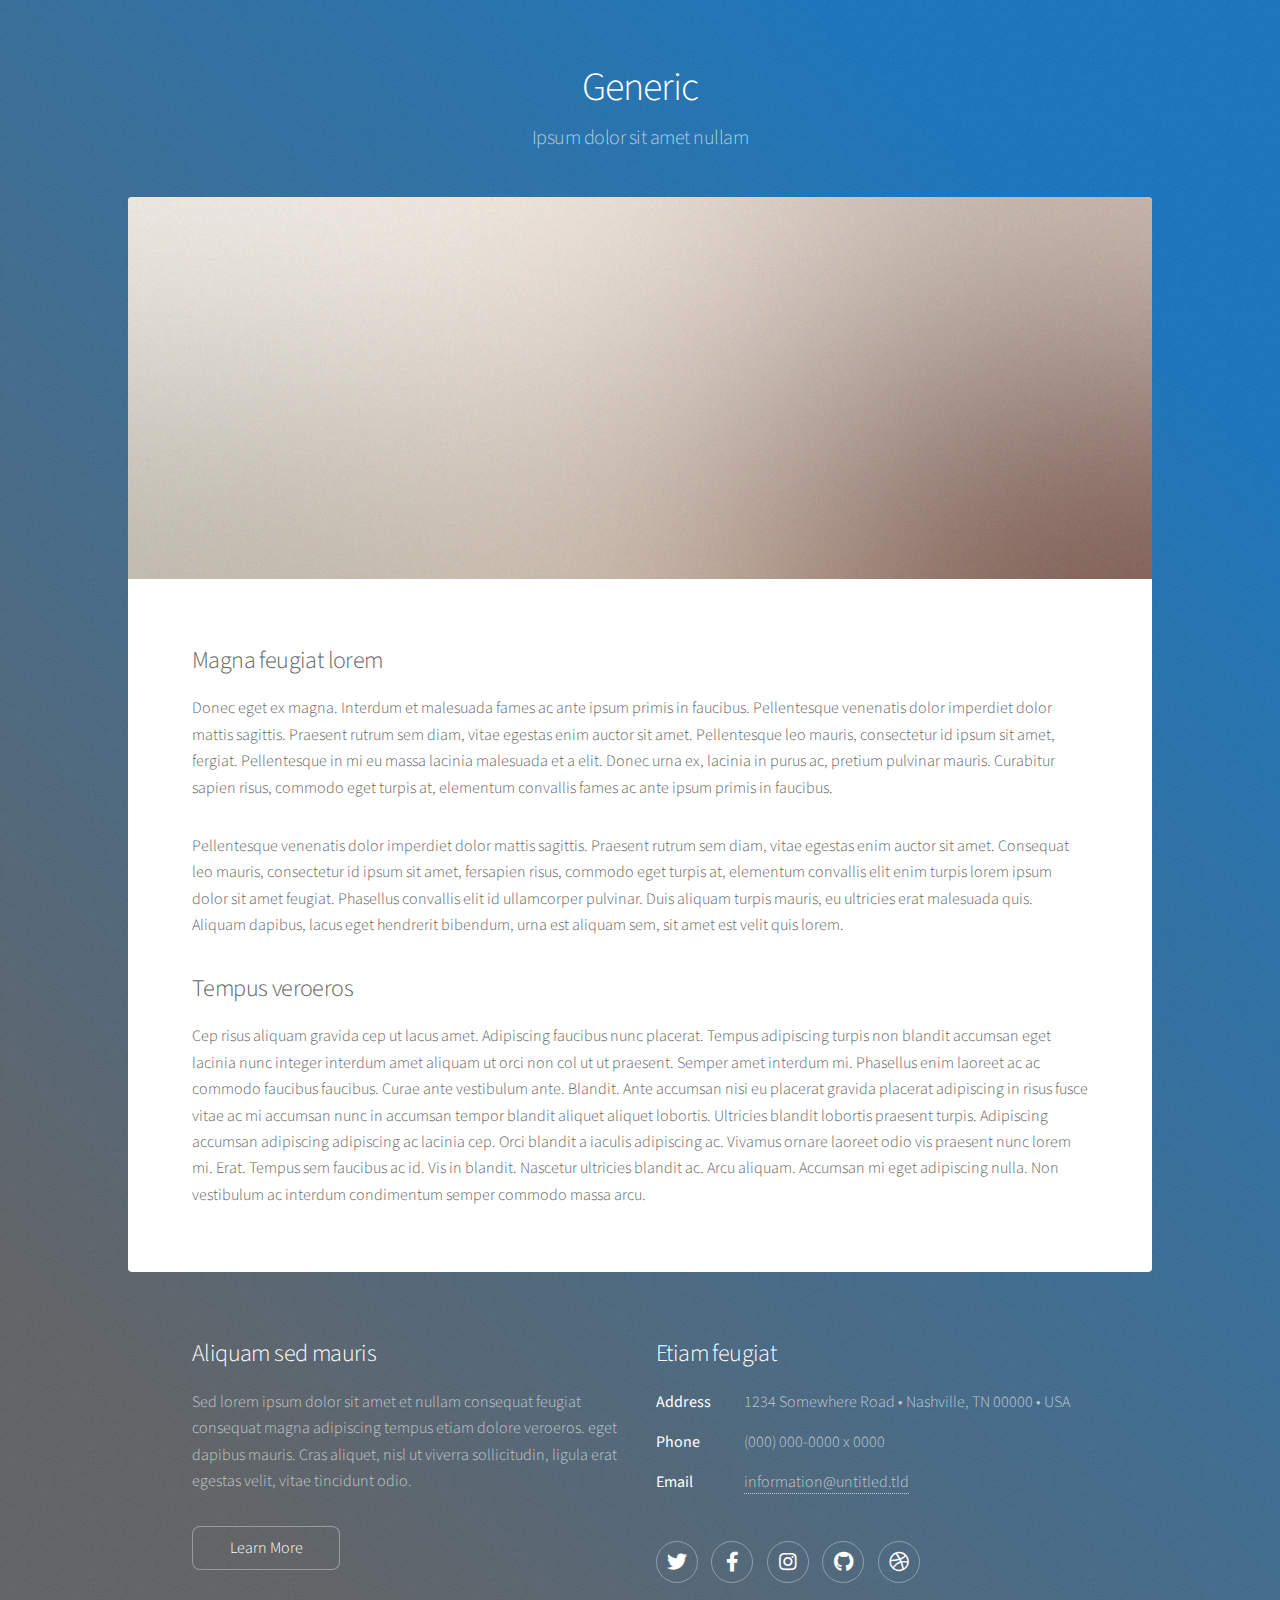
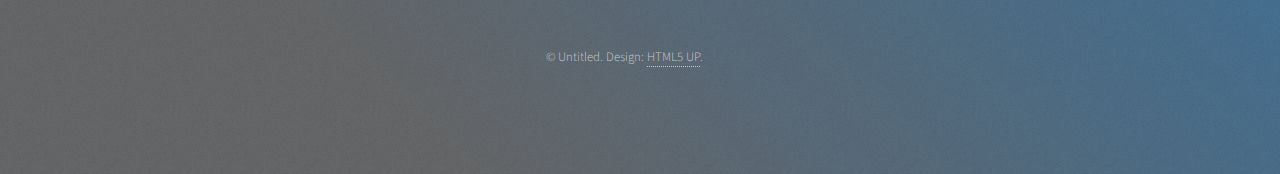
<file: generic.html>
<!DOCTYPE HTML>
<!--
	Stellar by HTML5 UP
	html5up.net | @ajlkn
	Free for personal and commercial use under the CCA 3.0 license (html5up.net/license)
-->
<html>
	<head>
		<title>Generic - Stellar by HTML5 UP</title>
		<meta charset="utf-8" />
		<meta name="viewport" content="width=device-width, initial-scale=1, user-scalable=no" />
		<link rel="stylesheet" href="assets/css/main.css" />
		<noscript><link rel="stylesheet" href="assets/css/noscript.css" /></noscript>
	</head>
	<body class="is-preload">

		<!-- Wrapper -->
			<div id="wrapper">

				<!-- Header -->
					<header id="header">
						<h1>Generic</h1>
						<p>Ipsum dolor sit amet nullam</p>
					</header>

				<!-- Main -->
					<div id="main">

						<!-- Content -->
							<section id="content" class="main">
								<span class="image main"><img src="images/pic04.jpg" alt="" /></span>
								<h2>Magna feugiat lorem</h2>
								<p>Donec eget ex magna. Interdum et malesuada fames ac ante ipsum primis in faucibus. Pellentesque venenatis dolor imperdiet dolor mattis sagittis. Praesent rutrum sem diam, vitae egestas enim auctor sit amet. Pellentesque leo mauris, consectetur id ipsum sit amet, fergiat. Pellentesque in mi eu massa lacinia malesuada et a elit. Donec urna ex, lacinia in purus ac, pretium pulvinar mauris. Curabitur sapien risus, commodo eget turpis at, elementum convallis fames ac ante ipsum primis in faucibus.</p>
								<p>Pellentesque venenatis dolor imperdiet dolor mattis sagittis. Praesent rutrum sem diam, vitae egestas enim auctor sit amet. Consequat leo mauris, consectetur id ipsum sit amet, fersapien risus, commodo eget turpis at, elementum convallis elit enim turpis lorem ipsum dolor sit amet feugiat. Phasellus convallis elit id ullamcorper pulvinar. Duis aliquam turpis mauris, eu ultricies erat malesuada quis. Aliquam dapibus, lacus eget hendrerit bibendum, urna est aliquam sem, sit amet est velit quis lorem.</p>
								<h2>Tempus veroeros</h2>
								<p>Cep risus aliquam gravida cep ut lacus amet. Adipiscing faucibus nunc placerat. Tempus adipiscing turpis non blandit accumsan eget lacinia nunc integer interdum amet aliquam ut orci non col ut ut praesent. Semper amet interdum mi. Phasellus enim laoreet ac ac commodo faucibus faucibus. Curae ante vestibulum ante. Blandit. Ante accumsan nisi eu placerat gravida placerat adipiscing in risus fusce vitae ac mi accumsan nunc in accumsan tempor blandit aliquet aliquet lobortis. Ultricies blandit lobortis praesent turpis. Adipiscing accumsan adipiscing adipiscing ac lacinia cep. Orci blandit a iaculis adipiscing ac. Vivamus ornare laoreet odio vis praesent nunc lorem mi. Erat. Tempus sem faucibus ac id. Vis in blandit. Nascetur ultricies blandit ac. Arcu aliquam. Accumsan mi eget adipiscing nulla. Non vestibulum ac interdum condimentum semper commodo massa arcu.</p>
							</section>

					</div>

				<!-- Footer -->
					<footer id="footer">
						<section>
							<h2>Aliquam sed mauris</h2>
							<p>Sed lorem ipsum dolor sit amet et nullam consequat feugiat consequat magna adipiscing tempus etiam dolore veroeros. eget dapibus mauris. Cras aliquet, nisl ut viverra sollicitudin, ligula erat egestas velit, vitae tincidunt odio.</p>
							<ul class="actions">
								<li><a href="#" class="button">Learn More</a></li>
							</ul>
						</section>
						<section>
							<h2>Etiam feugiat</h2>
							<dl class="alt">
								<dt>Address</dt>
								<dd>1234 Somewhere Road &bull; Nashville, TN 00000 &bull; USA</dd>
								<dt>Phone</dt>
								<dd>(000) 000-0000 x 0000</dd>
								<dt>Email</dt>
								<dd><a href="#">information@untitled.tld</a></dd>
							</dl>
							<ul class="icons">
								<li><a href="#" class="icon brands fa-twitter alt"><span class="label">Twitter</span></a></li>
								<li><a href="#" class="icon brands fa-facebook-f alt"><span class="label">Facebook</span></a></li>
								<li><a href="#" class="icon brands fa-instagram alt"><span class="label">Instagram</span></a></li>
								<li><a href="#" class="icon brands fa-github alt"><span class="label">GitHub</span></a></li>
								<li><a href="#" class="icon brands fa-dribbble alt"><span class="label">Dribbble</span></a></li>
							</ul>
						</section>
						<p class="copyright">&copy; Untitled. Design: <a href="https://html5up.net">HTML5 UP</a>.</p>
					</footer>

			</div>

		<!-- Scripts -->
			<script src="assets/js/jquery.min.js"></script>
			<script src="assets/js/jquery.scrollex.min.js"></script>
			<script src="assets/js/jquery.scrolly.min.js"></script>
			<script src="assets/js/browser.min.js"></script>
			<script src="assets/js/breakpoints.min.js"></script>
			<script src="assets/js/util.js"></script>
			<script src="assets/js/main.js"></script>

	</body>
</html>
</file>
<file: assets/css/noscript.css>
/*
	Stellar by HTML5 UP
	html5up.net | @ajlkn
	Free for personal and commercial use under the CCA 3.0 license (html5up.net/license)
*/

/* Header */

	body.is-preload #header.alt > * {
		opacity: 1;
	}

	body.is-preload #header.alt .logo {
		-moz-transform: none;
		-webkit-transform: none;
		-ms-transform: none;
		transform: none;
	}
</file>
<file: assets/css/main.css>
@import url(fontawesome-all.min.css);
@import 'https://fonts.googleapis.com/css?family=Source+Sans+Pro:300,400';

/*
	Stellar by HTML5 UP
	html5up.net | @ajlkn
	Free for personal and commercial use under the CCA 3.0 license (html5up.net/license)
*/

html, body, div, span, applet, object,
iframe, h1, h2, h3, h4, h5, h6, p, blockquote,
pre, a, abbr, acronym, address, big, cite,
code, del, dfn, em, img, ins, kbd, q, s, samp,
small, strike, strong, sub, sup, tt, var, b,
u, i, center, dl, dt, dd, ol, ul, li, fieldset,
form, label, legend, table, caption, tbody,
tfoot, thead, tr, th, td, article, aside,
canvas, details, embed, figure, figcaption,
footer, header, hgroup, menu, nav, output, ruby,
section, summary, time, mark, audio, video {
	margin: 0;
	padding: 0;
	border: 0;
	font-size: 100%;
	font: inherit;
	vertical-align: baseline;}

article, aside, details, figcaption, figure,
footer, header, hgroup, menu, nav, section {
	display: block;}

body {
	line-height: 1;
}

ol, ul {
	list-style: none;
}

blockquote, q {
	quotes: none;
}

	blockquote:before, blockquote:after, q:before, q:after {
		content: '';
		content: none;
	}

table {
	border-collapse: collapse;
	border-spacing: 0;
}

body {
	-webkit-text-size-adjust: none;
}

mark {
	background-color: transparent;
	color: inherit;
}

input::-moz-focus-inner {
	border: 0;
	padding: 0;
}

input, select, textarea {
	-moz-appearance: none;
	-webkit-appearance: none;
	-ms-appearance: none;
	appearance: none;
}

/* Basic */

	@-ms-viewport {
		width: device-width;
	}

	body {
		-ms-overflow-style: scrollbar;
	}

	@media screen and (max-width: 480px) {

		html, body {
			min-width: 320px;
		}

	}

	html {
		box-sizing: border-box;
	}

	*, *:before, *:after {
		box-sizing: inherit;
	}

	body {
		background-color: #8cc9f0;
		background-image: url("images/overlay.png"), -moz-linear-gradient(45deg, #636363 15%, #1b75bb 85%);
		background-image: url("images/overlay.png"), -webkit-linear-gradient(45deg, #636363 15%, #1b75bb 85%);
		background-image: url("images/overlay.png"), -ms-linear-gradient(45deg, #636363 15%, #1b75bb 85%);
		background-image: url("images/overlay.png"), linear-gradient(45deg, #636363 15%, #1b75bb 85%);
	}

		body.is-preload *, body.is-preload *:before, body.is-preload *:after {
			-moz-animation: none !important;
			-webkit-animation: none !important;
			-ms-animation: none !important;
			animation: none !important;
			-moz-transition: none !important;
			-webkit-transition: none !important;
			-ms-transition: none !important;
			transition: none !important;
		}

/* Type */

	body {
		background-color: #935d8c;
		color: rgba(255, 255, 255, 0.65);
	}

	body, input, select, textarea {
		font-family: "Source Sans Pro", Helvetica, sans-serif;
		font-size: 17pt;
		font-weight: 300;
		line-height: 1.65;
	}

		@media screen and (max-width: 1680px) {

			body, input, select, textarea {
				font-size: 14pt;
			}

		}

		@media screen and (max-width: 1280px) {

			body, input, select, textarea {
				font-size: 12pt;
			}

		}

		@media screen and (max-width: 360px) {

			body, input, select, textarea {
				font-size: 11pt;
			}

		}

	a {
		-moz-transition: color 0.2s ease, border-bottom 0.2s ease;
		-webkit-transition: color 0.2s ease, border-bottom 0.2s ease;
		-ms-transition: color 0.2s ease, border-bottom 0.2s ease;
		transition: color 0.2s ease, border-bottom 0.2s ease;
		text-decoration: none;
		border-bottom: dotted 1px;
		color: inherit;
	}

		a:hover {
			border-bottom-color: transparent;
		}

	strong, b {
		font-weight: 400;
	}

	em, i {
		font-style: italic;
	}

	p {
		margin: 0 0 2em 0;
	}

		p.content {
			-moz-columns: 20em 2;
			-webkit-columns: 20em 2;
			-ms-columns: 20em 2;
			columns: 20em 2;
			-moz-column-gap: 2em;
			-webkit-column-gap: 2em;
			-ms-column-gap: 2em;
			column-gap: 2em;
			text-align: justify;
		}

	h1, h2, h3, h4, h5, h6 {
		font-weight: 300;
		line-height: 1.5;
		margin: 0 0 0.7em 0;
		letter-spacing: -0.025em;
	}

		h1 a, h2 a, h3 a, h4 a, h5 a, h6 a {
			color: inherit;
			text-decoration: none;
		}

	h1 {
		font-size: 2.5em;
		line-height: 1.2;
	}

	h2 {
		font-size: 1.5em;
	}

	h3 {
		font-size: 1.25em;
	}

	h4 {
		font-size: 1.1em;
	}

	h5 {
		font-size: 0.9em;
	}

	h6 {
		font-size: 0.7em;
	}

	@media screen and (max-width: 736px) {

		h1 {
			font-size: 2em;
		}

	}

	sub {
		font-size: 0.8em;
		position: relative;
		top: 0.5em;
	}

	sup {
		font-size: 0.8em;
		position: relative;
		top: -0.5em;
	}

	blockquote {
		border-left: solid 4px;
		font-style: italic;
		margin: 0 0 2em 0;
		padding: 0.5em 0 0.5em 2em;
	}

	code {
		border-radius: 8px;
		border: solid 1px;
		font-family: "Courier New", monospace;
		font-size: 0.9em;
		margin: 0 0.25em;
		padding: 0.25em 0.65em;
	}

	pre {
		-webkit-overflow-scrolling: touch;
		font-family: "Courier New", monospace;
		font-size: 0.9em;
		margin: 0 0 2em 0;
	}

		pre code {
			display: block;
			line-height: 1.75;
			padding: 1em 1.5em;
			overflow-x: auto;
		}

	hr {
		border: 0;
		border-bottom: solid 1px;
		margin: 2em 0;
	}

		hr.major {
			margin: 3em 0;
		}

	.align-left {
		text-align: left;
	}

	.align-center {
		text-align: center;
	}

	.align-right {
		text-align: right;
	}

	input, select, textarea {
		color: #ffffff;
	}

	a:hover {
		color: #ffffff;
	}

	strong, b {
		color: #ffffff;
	}

	h1, h2, h3, h4, h5, h6 {
		color: #ffffff;
	}

	blockquote {
		border-left-color: rgba(255, 255, 255, 0.35);
	}

	code {
		background: rgba(255, 255, 255, 0.075);
		border-color: rgba(255, 255, 255, 0.35);
	}

	hr {
		border-bottom-color: rgba(255, 255, 255, 0.35);
	}

/* Row */

	.row {
		display: flex;
		flex-wrap: wrap;
		box-sizing: border-box;
		align-items: stretch;
	}

		.row > * {
			box-sizing: border-box;
		}

		.row.gtr-uniform > * > :last-child {
			margin-bottom: 0;
		}

		.row.aln-left {
			justify-content: flex-start;
		}

		.row.aln-center {
			justify-content: center;
		}

		.row.aln-right {
			justify-content: flex-end;
		}

		.row.aln-top {
			align-items: flex-start;
		}

		.row.aln-middle {
			align-items: center;
		}

		.row.aln-bottom {
			align-items: flex-end;
		}

		.row > .imp {
			order: -1;
		}

		.row > .col-1 {
			width: 8.33333%;
		}

		.row > .off-1 {
			margin-left: 8.33333%;
		}

		.row > .col-2 {
			width: 16.66667%;
		}

		.row > .off-2 {
			margin-left: 16.66667%;
		}

		.row > .col-3 {
			width: 25%;
		}

		.row > .off-3 {
			margin-left: 25%;
		}

		.row > .col-4 {
			width: 33.33333%;
		}

		.row > .off-4 {
			margin-left: 33.33333%;
		}

		.row > .col-5 {
			width: 41.66667%;
		}

		.row > .off-5 {
			margin-left: 41.66667%;
		}

		.row > .col-6 {
			width: 50%;
		}

		.row > .off-6 {
			margin-left: 50%;
		}

		.row > .col-7 {
			width: 58.33333%;
		}

		.row > .off-7 {
			margin-left: 58.33333%;
		}

		.row > .col-8 {
			width: 66.66667%;
		}

		.row > .off-8 {
			margin-left: 66.66667%;
		}

		.row > .col-9 {
			width: 75%;
		}

		.row > .off-9 {
			margin-left: 75%;
		}

		.row > .col-10 {
			width: 83.33333%;
		}

		.row > .off-10 {
			margin-left: 83.33333%;
		}

		.row > .col-11 {
			width: 91.66667%;
		}

		.row > .off-11 {
			margin-left: 91.66667%;
		}

		.row > .col-12 {
			width: 100%;
		}

		.row > .off-12 {
			margin-left: 100%;
		}

		.row.gtr-0 {
			margin-top: 0;
			margin-left: 0em;
		}

			.row.gtr-0 > * {
				padding: 0 0 0 0em;
			}

			.row.gtr-0.gtr-uniform {
				margin-top: 0em;
			}

				.row.gtr-0.gtr-uniform > * {
					padding-top: 0em;
				}

		.row.gtr-25 {
			margin-top: 0;
			margin-left: -0.375em;
		}

			.row.gtr-25 > * {
				padding: 0 0 0 0.375em;
			}

			.row.gtr-25.gtr-uniform {
				margin-top: -0.375em;
			}

				.row.gtr-25.gtr-uniform > * {
					padding-top: 0.375em;
				}

		.row.gtr-50 {
			margin-top: 0;
			margin-left: -0.75em;
		}

			.row.gtr-50 > * {
				padding: 0 0 0 0.75em;
			}

			.row.gtr-50.gtr-uniform {
				margin-top: -0.75em;
			}

				.row.gtr-50.gtr-uniform > * {
					padding-top: 0.75em;
				}

		.row {
			margin-top: 0;
			margin-left: -1.5em;
		}

			.row > * {
				padding: 0 0 0 1.5em;
			}

			.row.gtr-uniform {
				margin-top: -1.5em;
			}

				.row.gtr-uniform > * {
					padding-top: 1.5em;
				}

		.row.gtr-150 {
			margin-top: 0;
			margin-left: -2.25em;
		}

			.row.gtr-150 > * {
				padding: 0 0 0 2.25em;
			}

			.row.gtr-150.gtr-uniform {
				margin-top: -2.25em;
			}

				.row.gtr-150.gtr-uniform > * {
					padding-top: 2.25em;
				}

		.row.gtr-200 {
			margin-top: 0;
			margin-left: -3em;
		}

			.row.gtr-200 > * {
				padding: 0 0 0 3em;
			}

			.row.gtr-200.gtr-uniform {
				margin-top: -3em;
			}

				.row.gtr-200.gtr-uniform > * {
					padding-top: 3em;
				}

		@media screen and (max-width: 1680px) {

			.row {
				display: flex;
				flex-wrap: wrap;
				box-sizing: border-box;
				align-items: stretch;
			}

				.row > * {
					box-sizing: border-box;
				}

				.row.gtr-uniform > * > :last-child {
					margin-bottom: 0;
				}

				.row.aln-left {
					justify-content: flex-start;
				}

				.row.aln-center {
					justify-content: center;
				}

				.row.aln-right {
					justify-content: flex-end;
				}

				.row.aln-top {
					align-items: flex-start;
				}

				.row.aln-middle {
					align-items: center;
				}

				.row.aln-bottom {
					align-items: flex-end;
				}

				.row > .imp-xlarge {
					order: -1;
				}

				.row > .col-1-xlarge {
					width: 8.33333%;
				}

				.row > .off-1-xlarge {
					margin-left: 8.33333%;
				}

				.row > .col-2-xlarge {
					width: 16.66667%;
				}

				.row > .off-2-xlarge {
					margin-left: 16.66667%;
				}

				.row > .col-3-xlarge {
					width: 25%;
				}

				.row > .off-3-xlarge {
					margin-left: 25%;
				}

				.row > .col-4-xlarge {
					width: 33.33333%;
				}

				.row > .off-4-xlarge {
					margin-left: 33.33333%;
				}

				.row > .col-5-xlarge {
					width: 41.66667%;
				}

				.row > .off-5-xlarge {
					margin-left: 41.66667%;
				}

				.row > .col-6-xlarge {
					width: 50%;
				}

				.row > .off-6-xlarge {
					margin-left: 50%;
				}

				.row > .col-7-xlarge {
					width: 58.33333%;
				}

				.row > .off-7-xlarge {
					margin-left: 58.33333%;
				}

				.row > .col-8-xlarge {
					width: 66.66667%;
				}

				.row > .off-8-xlarge {
					margin-left: 66.66667%;
				}

				.row > .col-9-xlarge {
					width: 75%;
				}

				.row > .off-9-xlarge {
					margin-left: 75%;
				}

				.row > .col-10-xlarge {
					width: 83.33333%;
				}

				.row > .off-10-xlarge {
					margin-left: 83.33333%;
				}

				.row > .col-11-xlarge {
					width: 91.66667%;
				}

				.row > .off-11-xlarge {
					margin-left: 91.66667%;
				}

				.row > .col-12-xlarge {
					width: 100%;
				}

				.row > .off-12-xlarge {
					margin-left: 100%;
				}

				.row.gtr-0 {
					margin-top: 0;
					margin-left: 0em;
				}

					.row.gtr-0 > * {
						padding: 0 0 0 0em;
					}

					.row.gtr-0.gtr-uniform {
						margin-top: 0em;
					}

						.row.gtr-0.gtr-uniform > * {
							padding-top: 0em;
						}

				.row.gtr-25 {
					margin-top: 0;
					margin-left: -0.375em;
				}

					.row.gtr-25 > * {
						padding: 0 0 0 0.375em;
					}

					.row.gtr-25.gtr-uniform {
						margin-top: -0.375em;
					}

						.row.gtr-25.gtr-uniform > * {
							padding-top: 0.375em;
						}

				.row.gtr-50 {
					margin-top: 0;
					margin-left: -0.75em;
				}

					.row.gtr-50 > * {
						padding: 0 0 0 0.75em;
					}

					.row.gtr-50.gtr-uniform {
						margin-top: -0.75em;
					}

						.row.gtr-50.gtr-uniform > * {
							padding-top: 0.75em;
						}

				.row {
					margin-top: 0;
					margin-left: -1.5em;
				}

					.row > * {
						padding: 0 0 0 1.5em;
					}

					.row.gtr-uniform {
						margin-top: -1.5em;
					}

						.row.gtr-uniform > * {
							padding-top: 1.5em;
						}

				.row.gtr-150 {
					margin-top: 0;
					margin-left: -2.25em;
				}

					.row.gtr-150 > * {
						padding: 0 0 0 2.25em;
					}

					.row.gtr-150.gtr-uniform {
						margin-top: -2.25em;
					}

						.row.gtr-150.gtr-uniform > * {
							padding-top: 2.25em;
						}

				.row.gtr-200 {
					margin-top: 0;
					margin-left: -3em;
				}

					.row.gtr-200 > * {
						padding: 0 0 0 3em;
					}

					.row.gtr-200.gtr-uniform {
						margin-top: -3em;
					}

						.row.gtr-200.gtr-uniform > * {
							padding-top: 3em;
						}

		}

		@media screen and (max-width: 1280px) {

			.row {
				display: flex;
				flex-wrap: wrap;
				box-sizing: border-box;
				align-items: stretch;
			}

				.row > * {
					box-sizing: border-box;
				}

				.row.gtr-uniform > * > :last-child {
					margin-bottom: 0;
				}

				.row.aln-left {
					justify-content: flex-start;
				}

				.row.aln-center {
					justify-content: center;
				}

				.row.aln-right {
					justify-content: flex-end;
				}

				.row.aln-top {
					align-items: flex-start;
				}

				.row.aln-middle {
					align-items: center;
				}

				.row.aln-bottom {
					align-items: flex-end;
				}

				.row > .imp-large {
					order: -1;
				}

				.row > .col-1-large {
					width: 8.33333%;
				}

				.row > .off-1-large {
					margin-left: 8.33333%;
				}

				.row > .col-2-large {
					width: 16.66667%;
				}

				.row > .off-2-large {
					margin-left: 16.66667%;
				}

				.row > .col-3-large {
					width: 25%;
				}

				.row > .off-3-large {
					margin-left: 25%;
				}

				.row > .col-4-large {
					width: 33.33333%;
				}

				.row > .off-4-large {
					margin-left: 33.33333%;
				}

				.row > .col-5-large {
					width: 41.66667%;
				}

				.row > .off-5-large {
					margin-left: 41.66667%;
				}

				.row > .col-6-large {
					width: 50%;
				}

				.row > .off-6-large {
					margin-left: 50%;
				}

				.row > .col-7-large {
					width: 58.33333%;
				}

				.row > .off-7-large {
					margin-left: 58.33333%;
				}

				.row > .col-8-large {
					width: 66.66667%;
				}

				.row > .off-8-large {
					margin-left: 66.66667%;
				}

				.row > .col-9-large {
					width: 75%;
				}

				.row > .off-9-large {
					margin-left: 75%;
				}

				.row > .col-10-large {
					width: 83.33333%;
				}

				.row > .off-10-large {
					margin-left: 83.33333%;
				}

				.row > .col-11-large {
					width: 91.66667%;
				}

				.row > .off-11-large {
					margin-left: 91.66667%;
				}

				.row > .col-12-large {
					width: 100%;
				}

				.row > .off-12-large {
					margin-left: 100%;
				}

				.row.gtr-0 {
					margin-top: 0;
					margin-left: 0em;
				}

					.row.gtr-0 > * {
						padding: 0 0 0 0em;
					}

					.row.gtr-0.gtr-uniform {
						margin-top: 0em;
					}

						.row.gtr-0.gtr-uniform > * {
							padding-top: 0em;
						}

				.row.gtr-25 {
					margin-top: 0;
					margin-left: -0.375em;
				}

					.row.gtr-25 > * {
						padding: 0 0 0 0.375em;
					}

					.row.gtr-25.gtr-uniform {
						margin-top: -0.375em;
					}

						.row.gtr-25.gtr-uniform > * {
							padding-top: 0.375em;
						}

				.row.gtr-50 {
					margin-top: 0;
					margin-left: -0.75em;
				}

					.row.gtr-50 > * {
						padding: 0 0 0 0.75em;
					}

					.row.gtr-50.gtr-uniform {
						margin-top: -0.75em;
					}

						.row.gtr-50.gtr-uniform > * {
							padding-top: 0.75em;
						}

				.row {
					margin-top: 0;
					margin-left: -1.5em;
				}

					.row > * {
						padding: 0 0 0 1.5em;
					}

					.row.gtr-uniform {
						margin-top: -1.5em;
					}

						.row.gtr-uniform > * {
							padding-top: 1.5em;
						}

				.row.gtr-150 {
					margin-top: 0;
					margin-left: -2.25em;
				}

					.row.gtr-150 > * {
						padding: 0 0 0 2.25em;
					}

					.row.gtr-150.gtr-uniform {
						margin-top: -2.25em;
					}

						.row.gtr-150.gtr-uniform > * {
							padding-top: 2.25em;
						}

				.row.gtr-200 {
					margin-top: 0;
					margin-left: -3em;
				}

					.row.gtr-200 > * {
						padding: 0 0 0 3em;
					}

					.row.gtr-200.gtr-uniform {
						margin-top: -3em;
					}

						.row.gtr-200.gtr-uniform > * {
							padding-top: 3em;
						}

		}

		@media screen and (max-width: 980px) {

			.row {
				display: flex;
				flex-wrap: wrap;
				box-sizing: border-box;
				align-items: stretch;
			}

				.row > * {
					box-sizing: border-box;
				}

				.row.gtr-uniform > * > :last-child {
					margin-bottom: 0;
				}

				.row.aln-left {
					justify-content: flex-start;
				}

				.row.aln-center {
					justify-content: center;
				}

				.row.aln-right {
					justify-content: flex-end;
				}

				.row.aln-top {
					align-items: flex-start;
				}

				.row.aln-middle {
					align-items: center;
				}

				.row.aln-bottom {
					align-items: flex-end;
				}

				.row > .imp-medium {
					order: -1;
				}

				.row > .col-1-medium {
					width: 8.33333%;
				}

				.row > .off-1-medium {
					margin-left: 8.33333%;
				}

				.row > .col-2-medium {
					width: 16.66667%;
				}

				.row > .off-2-medium {
					margin-left: 16.66667%;
				}

				.row > .col-3-medium {
					width: 25%;
				}

				.row > .off-3-medium {
					margin-left: 25%;
				}

				.row > .col-4-medium {
					width: 33.33333%;
				}

				.row > .off-4-medium {
					margin-left: 33.33333%;
				}

				.row > .col-5-medium {
					width: 41.66667%;
				}

				.row > .off-5-medium {
					margin-left: 41.66667%;
				}

				.row > .col-6-medium {
					width: 50%;
				}

				.row > .off-6-medium {
					margin-left: 50%;
				}

				.row > .col-7-medium {
					width: 58.33333%;
				}

				.row > .off-7-medium {
					margin-left: 58.33333%;
				}

				.row > .col-8-medium {
					width: 66.66667%;
				}

				.row > .off-8-medium {
					margin-left: 66.66667%;
				}

				.row > .col-9-medium {
					width: 75%;
				}

				.row > .off-9-medium {
					margin-left: 75%;
				}

				.row > .col-10-medium {
					width: 83.33333%;
				}

				.row > .off-10-medium {
					margin-left: 83.33333%;
				}

				.row > .col-11-medium {
					width: 91.66667%;
				}

				.row > .off-11-medium {
					margin-left: 91.66667%;
				}

				.row > .col-12-medium {
					width: 100%;
				}

				.row > .off-12-medium {
					margin-left: 100%;
				}

				.row.gtr-0 {
					margin-top: 0;
					margin-left: 0em;
				}

					.row.gtr-0 > * {
						padding: 0 0 0 0em;
					}

					.row.gtr-0.gtr-uniform {
						margin-top: 0em;
					}

						.row.gtr-0.gtr-uniform > * {
							padding-top: 0em;
						}

				.row.gtr-25 {
					margin-top: 0;
					margin-left: -0.375em;
				}

					.row.gtr-25 > * {
						padding: 0 0 0 0.375em;
					}

					.row.gtr-25.gtr-uniform {
						margin-top: -0.375em;
					}

						.row.gtr-25.gtr-uniform > * {
							padding-top: 0.375em;
						}

				.row.gtr-50 {
					margin-top: 0;
					margin-left: -0.75em;
				}

					.row.gtr-50 > * {
						padding: 0 0 0 0.75em;
					}

					.row.gtr-50.gtr-uniform {
						margin-top: -0.75em;
					}

						.row.gtr-50.gtr-uniform > * {
							padding-top: 0.75em;
						}

				.row {
					margin-top: 0;
					margin-left: -1.5em;
				}

					.row > * {
						padding: 0 0 0 1.5em;
					}

					.row.gtr-uniform {
						margin-top: -1.5em;
					}

						.row.gtr-uniform > * {
							padding-top: 1.5em;
						}

				.row.gtr-150 {
					margin-top: 0;
					margin-left: -2.25em;
				}

					.row.gtr-150 > * {
						padding: 0 0 0 2.25em;
					}

					.row.gtr-150.gtr-uniform {
						margin-top: -2.25em;
					}

						.row.gtr-150.gtr-uniform > * {
							padding-top: 2.25em;
						}

				.row.gtr-200 {
					margin-top: 0;
					margin-left: -3em;
				}

					.row.gtr-200 > * {
						padding: 0 0 0 3em;
					}

					.row.gtr-200.gtr-uniform {
						margin-top: -3em;
					}

						.row.gtr-200.gtr-uniform > * {
							padding-top: 3em;
						}

		}

		@media screen and (max-width: 736px) {

			.row {
				display: flex;
				flex-wrap: wrap;
				box-sizing: border-box;
				align-items: stretch;
			}

				.row > * {
					box-sizing: border-box;
				}

				.row.gtr-uniform > * > :last-child {
					margin-bottom: 0;
				}

				.row.aln-left {
					justify-content: flex-start;
				}

				.row.aln-center {
					justify-content: center;
				}

				.row.aln-right {
					justify-content: flex-end;
				}

				.row.aln-top {
					align-items: flex-start;
				}

				.row.aln-middle {
					align-items: center;
				}

				.row.aln-bottom {
					align-items: flex-end;
				}

				.row > .imp-small {
					order: -1;
				}

				.row > .col-1-small {
					width: 8.33333%;
				}

				.row > .off-1-small {
					margin-left: 8.33333%;
				}

				.row > .col-2-small {
					width: 16.66667%;
				}

				.row > .off-2-small {
					margin-left: 16.66667%;
				}

				.row > .col-3-small {
					width: 25%;
				}

				.row > .off-3-small {
					margin-left: 25%;
				}

				.row > .col-4-small {
					width: 33.33333%;
				}

				.row > .off-4-small {
					margin-left: 33.33333%;
				}

				.row > .col-5-small {
					width: 41.66667%;
				}

				.row > .off-5-small {
					margin-left: 41.66667%;
				}

				.row > .col-6-small {
					width: 50%;
				}

				.row > .off-6-small {
					margin-left: 50%;
				}

				.row > .col-7-small {
					width: 58.33333%;
				}

				.row > .off-7-small {
					margin-left: 58.33333%;
				}

				.row > .col-8-small {
					width: 66.66667%;
				}

				.row > .off-8-small {
					margin-left: 66.66667%;
				}

				.row > .col-9-small {
					width: 75%;
				}

				.row > .off-9-small {
					margin-left: 75%;
				}

				.row > .col-10-small {
					width: 83.33333%;
				}

				.row > .off-10-small {
					margin-left: 83.33333%;
				}

				.row > .col-11-small {
					width: 91.66667%;
				}

				.row > .off-11-small {
					margin-left: 91.66667%;
				}

				.row > .col-12-small {
					width: 100%;
				}

				.row > .off-12-small {
					margin-left: 100%;
				}

				.row.gtr-0 {
					margin-top: 0;
					margin-left: 0em;
				}

					.row.gtr-0 > * {
						padding: 0 0 0 0em;
					}

					.row.gtr-0.gtr-uniform {
						margin-top: 0em;
					}

						.row.gtr-0.gtr-uniform > * {
							padding-top: 0em;
						}

				.row.gtr-25 {
					margin-top: 0;
					margin-left: -0.25em;
				}

					.row.gtr-25 > * {
						padding: 0 0 0 0.25em;
					}

					.row.gtr-25.gtr-uniform {
						margin-top: -0.25em;
					}

						.row.gtr-25.gtr-uniform > * {
							padding-top: 0.25em;
						}

				.row.gtr-50 {
					margin-top: 0;
					margin-left: -0.5em;
				}

					.row.gtr-50 > * {
						padding: 0 0 0 0.5em;
					}

					.row.gtr-50.gtr-uniform {
						margin-top: -0.5em;
					}

						.row.gtr-50.gtr-uniform > * {
							padding-top: 0.5em;
						}

				.row {
					margin-top: 0;
					margin-left: -1em;
				}

					.row > * {
						padding: 0 0 0 1em;
					}

					.row.gtr-uniform {
						margin-top: -1em;
					}

						.row.gtr-uniform > * {
							padding-top: 1em;
						}

				.row.gtr-150 {
					margin-top: 0;
					margin-left: -1.5em;
				}

					.row.gtr-150 > * {
						padding: 0 0 0 1.5em;
					}

					.row.gtr-150.gtr-uniform {
						margin-top: -1.5em;
					}

						.row.gtr-150.gtr-uniform > * {
							padding-top: 1.5em;
						}

				.row.gtr-200 {
					margin-top: 0;
					margin-left: -2em;
				}

					.row.gtr-200 > * {
						padding: 0 0 0 2em;
					}

					.row.gtr-200.gtr-uniform {
						margin-top: -2em;
					}

						.row.gtr-200.gtr-uniform > * {
							padding-top: 2em;
						}

		}

		@media screen and (max-width: 480px) {

			.row {
				display: flex;
				flex-wrap: wrap;
				box-sizing: border-box;
				align-items: stretch;
			}

				.row > * {
					box-sizing: border-box;
				}

				.row.gtr-uniform > * > :last-child {
					margin-bottom: 0;
				}

				.row.aln-left {
					justify-content: flex-start;
				}

				.row.aln-center {
					justify-content: center;
				}

				.row.aln-right {
					justify-content: flex-end;
				}

				.row.aln-top {
					align-items: flex-start;
				}

				.row.aln-middle {
					align-items: center;
				}

				.row.aln-bottom {
					align-items: flex-end;
				}

				.row > .imp-xsmall {
					order: -1;
				}

				.row > .col-1-xsmall {
					width: 8.33333%;
				}

				.row > .off-1-xsmall {
					margin-left: 8.33333%;
				}

				.row > .col-2-xsmall {
					width: 16.66667%;
				}

				.row > .off-2-xsmall {
					margin-left: 16.66667%;
				}

				.row > .col-3-xsmall {
					width: 25%;
				}

				.row > .off-3-xsmall {
					margin-left: 25%;
				}

				.row > .col-4-xsmall {
					width: 33.33333%;
				}

				.row > .off-4-xsmall {
					margin-left: 33.33333%;
				}

				.row > .col-5-xsmall {
					width: 41.66667%;
				}

				.row > .off-5-xsmall {
					margin-left: 41.66667%;
				}

				.row > .col-6-xsmall {
					width: 50%;
				}

				.row > .off-6-xsmall {
					margin-left: 50%;
				}

				.row > .col-7-xsmall {
					width: 58.33333%;
				}

				.row > .off-7-xsmall {
					margin-left: 58.33333%;
				}

				.row > .col-8-xsmall {
					width: 66.66667%;
				}

				.row > .off-8-xsmall {
					margin-left: 66.66667%;
				}

				.row > .col-9-xsmall {
					width: 75%;
				}

				.row > .off-9-xsmall {
					margin-left: 75%;
				}

				.row > .col-10-xsmall {
					width: 83.33333%;
				}

				.row > .off-10-xsmall {
					margin-left: 83.33333%;
				}

				.row > .col-11-xsmall {
					width: 91.66667%;
				}

				.row > .off-11-xsmall {
					margin-left: 91.66667%;
				}

				.row > .col-12-xsmall {
					width: 100%;
				}

				.row > .off-12-xsmall {
					margin-left: 100%;
				}

				.row.gtr-0 {
					margin-top: 0;
					margin-left: 0em;
				}

					.row.gtr-0 > * {
						padding: 0 0 0 0em;
					}

					.row.gtr-0.gtr-uniform {
						margin-top: 0em;
					}

						.row.gtr-0.gtr-uniform > * {
							padding-top: 0em;
						}

				.row.gtr-25 {
					margin-top: 0;
					margin-left: -0.3125em;
				}

					.row.gtr-25 > * {
						padding: 0 0 0 0.3125em;
					}

					.row.gtr-25.gtr-uniform {
						margin-top: -0.3125em;
					}

						.row.gtr-25.gtr-uniform > * {
							padding-top: 0.3125em;
						}

				.row.gtr-50 {
					margin-top: 0;
					margin-left: -0.625em;
				}

					.row.gtr-50 > * {
						padding: 0 0 0 0.625em;
					}

					.row.gtr-50.gtr-uniform {
						margin-top: -0.625em;
					}

						.row.gtr-50.gtr-uniform > * {
							padding-top: 0.625em;
						}

				.row {
					margin-top: 0;
					margin-left: -1.25em;
				}

					.row > * {
						padding: 0 0 0 1.25em;
					}

					.row.gtr-uniform {
						margin-top: -1.25em;
					}

						.row.gtr-uniform > * {
							padding-top: 1.25em;
						}

				.row.gtr-150 {
					margin-top: 0;
					margin-left: -1.875em;
				}

					.row.gtr-150 > * {
						padding: 0 0 0 1.875em;
					}

					.row.gtr-150.gtr-uniform {
						margin-top: -1.875em;
					}

						.row.gtr-150.gtr-uniform > * {
							padding-top: 1.875em;
						}

				.row.gtr-200 {
					margin-top: 0;
					margin-left: -2.5em;
				}

					.row.gtr-200 > * {
						padding: 0 0 0 2.5em;
					}

					.row.gtr-200.gtr-uniform {
						margin-top: -2.5em;
					}

						.row.gtr-200.gtr-uniform > * {
							padding-top: 2.5em;
						}

		}

/* Box */

	.box {
		border-radius: 8px;
		border: solid;
		margin-bottom: 2em;
		padding: 1.5em;
	}

		.box > :last-child,
		.box > :last-child > :last-child,
		.box > :last-child > :last-child > :last-child {
			margin-bottom: 0;
		}

		.box.alt {
			border: 0;
			border-radius: 0;
			padding: 0;
		}

	.box {
		border-color: rgba(255, 255, 255, 0.35);
	}

/* Button */

	input[type="submit"],
	input[type="reset"],
	input[type="button"],
	button,
	.button {
		-moz-appearance: none;
		-webkit-appearance: none;
		-ms-appearance: none;
		appearance: none;
		-moz-transition: background-color 0.2s ease-in-out, color 0.2s ease-in-out;
		-webkit-transition: background-color 0.2s ease-in-out, color 0.2s ease-in-out;
		-ms-transition: background-color 0.2s ease-in-out, color 0.2s ease-in-out;
		transition: background-color 0.2s ease-in-out, color 0.2s ease-in-out;
		border-radius: 8px;
		border: 0;
		cursor: pointer;
		display: inline-block;
		font-weight: 300;
		height: 2.75em;
		line-height: 2.75em;
		min-width: 9.25em;
		padding: 0 1.5em;
		text-align: center;
		text-decoration: none;
		white-space: nowrap;
	}

		input[type="submit"].icon,
		input[type="reset"].icon,
		input[type="button"].icon,
		button.icon,
		.button.icon {
			padding-left: 1.35em;
		}

			input[type="submit"].icon:before,
			input[type="reset"].icon:before,
			input[type="button"].icon:before,
			button.icon:before,
			.button.icon:before {
				margin-right: 0.5em;
			}

		input[type="submit"].fit,
		input[type="reset"].fit,
		input[type="button"].fit,
		button.fit,
		.button.fit {
			width: 100%;
		}

		input[type="submit"].small,
		input[type="reset"].small,
		input[type="button"].small,
		button.small,
		.button.small {
			font-size: 0.8em;
		}

		input[type="submit"].large,
		input[type="reset"].large,
		input[type="button"].large,
		button.large,
		.button.large {
			font-size: 1.35em;
		}

		input[type="submit"].disabled, input[type="submit"]:disabled,
		input[type="reset"].disabled,
		input[type="reset"]:disabled,
		input[type="button"].disabled,
		input[type="button"]:disabled,
		button.disabled,
		button:disabled,
		.button.disabled,
		.button:disabled {
			pointer-events: none;
			opacity: 0.25;
		}

		@media screen and (max-width: 736px) {

			input[type="submit"],
			input[type="reset"],
			input[type="button"],
			button,
			.button {
				min-width: 0;
			}

		}

	input[type="submit"],
	input[type="reset"],
	input[type="button"],
	button,
	.button {
		background-color: transparent;
		box-shadow: inset 0 0 0 1px rgba(255, 255, 255, 0.35);
		color: #ffffff !important;
	}

		input[type="submit"]:hover,
		input[type="reset"]:hover,
		input[type="button"]:hover,
		button:hover,
		.button:hover {
			background-color: rgba(255, 255, 255, 0.075);
		}

		input[type="submit"]:active,
		input[type="reset"]:active,
		input[type="button"]:active,
		button:active,
		.button:active {
			background-color: rgba(255, 255, 255, 0.2);
		}

		input[type="submit"].icon:before,
		input[type="reset"].icon:before,
		input[type="button"].icon:before,
		button.icon:before,
		.button.icon:before {
			color: rgba(255, 255, 255, 0.5);
		}

		input[type="submit"].primary,
		input[type="reset"].primary,
		input[type="button"].primary,
		button.primary,
		.button.primary {
			background-color: #8cc9f0;
			color: #ffffff !important;
			box-shadow: none;
		}

			input[type="submit"].primary:hover,
			input[type="reset"].primary:hover,
			input[type="button"].primary:hover,
			button.primary:hover,
			.button.primary:hover {
				background-color: #9acff2;
			}

			input[type="submit"].primary:active,
			input[type="reset"].primary:active,
			input[type="button"].primary:active,
			button.primary:active,
			.button.primary:active {
				background-color: #7ec3ee;
			}

			input[type="submit"].primary.icon:before,
			input[type="reset"].primary.icon:before,
			input[type="button"].primary.icon:before,
			button.primary.icon:before,
			.button.primary.icon:before {
				color: #ffffff !important;
			}

/* Form */

	form {
		margin: 0 0 2em 0;
	}

	label {
		display: block;
		font-size: 0.9em;
		font-weight: 400;
		margin: 0 0 1em 0;
	}

	input[type="text"],
	input[type="password"],
	input[type="email"],
	select,
	textarea {
		-moz-appearance: none;
		-webkit-appearance: none;
		-ms-appearance: none;
		appearance: none;
		border-radius: 8px;
		border: solid 1px;
		color: inherit;
		display: block;
		outline: 0;
		padding: 0 1em;
		text-decoration: none;
		width: 100%;
	}

		input[type="text"]:invalid,
		input[type="password"]:invalid,
		input[type="email"]:invalid,
		select:invalid,
		textarea:invalid {
			box-shadow: none;
		}

	select {
		background-size: 1.25rem;
		background-repeat: no-repeat;
		background-position: calc(100% - 1rem) center;
		height: 2.75em;
		padding-right: 2.75em;
		text-overflow: ellipsis;
	}

		select:focus::-ms-value {
			background-color: transparent;
		}

		select::-ms-expand {
			display: none;
		}

	input[type="text"],
	input[type="password"],
	input[type="email"],
	select {
		height: 2.75em;
	}

	textarea {
		padding: 0.75em 1em;
	}

	input[type="checkbox"],
	input[type="radio"] {
		-moz-appearance: none;
		-webkit-appearance: none;
		-ms-appearance: none;
		appearance: none;
		display: block;
		float: left;
		margin-right: -2em;
		opacity: 0;
		width: 1em;
		z-index: -1;
	}

		input[type="checkbox"] + label,
		input[type="radio"] + label {
			text-decoration: none;
			cursor: pointer;
			display: inline-block;
			font-size: 1em;
			font-weight: 300;
			padding-left: 2.4em;
			padding-right: 0.75em;
			position: relative;
		}

			input[type="checkbox"] + label:before,
			input[type="radio"] + label:before {
				-moz-osx-font-smoothing: grayscale;
				-webkit-font-smoothing: antialiased;
				display: inline-block;
				font-style: normal;
				font-variant: normal;
				text-rendering: auto;
				line-height: 1;
				text-transform: none !important;
				font-family: 'Font Awesome 5 Free';
				font-weight: 900;
			}

			input[type="checkbox"] + label:before,
			input[type="radio"] + label:before {
				border-radius: 8px;
				border: solid 1px;
				content: '';
				display: inline-block;
				font-size: 0.8em;
				height: 2.0625em;
				left: 0;
				line-height: 2.0625em;
				position: absolute;
				text-align: center;
				top: 0;
				width: 2.0625em;
			}

		input[type="checkbox"]:checked + label:before,
		input[type="radio"]:checked + label:before {
			content: '\f00c';
		}

	input[type="checkbox"] + label:before {
		border-radius: 8px;
	}

	input[type="radio"] + label:before {
		border-radius: 100%;
	}

	::-webkit-input-placeholder {
		opacity: 1.0;
	}

	:-moz-placeholder {
		opacity: 1.0;
	}

	::-moz-placeholder {
		opacity: 1.0;
	}

	:-ms-input-placeholder {
		opacity: 1.0;
	}

	label {
		color: #ffffff;
	}

	input[type="text"],
	input[type="password"],
	input[type="email"],
	select,
	textarea {
		background-color: rgba(255, 255, 255, 0.075);
		border-color: rgba(255, 255, 255, 0.35);
	}

		input[type="text"]:focus,
		input[type="password"]:focus,
		input[type="email"]:focus,
		select:focus,
		textarea:focus {
			border-color: #8cc9f0;
			box-shadow: 0 0 0 1px #8cc9f0;
		}

	select {
		background-image: url("data:image/svg+xml;charset=utf8,%3Csvg xmlns='http://www.w3.org/2000/svg' width='40' height='40' preserveAspectRatio='none' viewBox='0 0 40 40'%3E%3Cpath d='M9.4,12.3l10.4,10.4l10.4-10.4c0.2-0.2,0.5-0.4,0.9-0.4c0.3,0,0.6,0.1,0.9,0.4l3.3,3.3c0.2,0.2,0.4,0.5,0.4,0.9 c0,0.4-0.1,0.6-0.4,0.9L20.7,31.9c-0.2,0.2-0.5,0.4-0.9,0.4c-0.3,0-0.6-0.1-0.9-0.4L4.3,17.3c-0.2-0.2-0.4-0.5-0.4-0.9 c0-0.4,0.1-0.6,0.4-0.9l3.3-3.3c0.2-0.2,0.5-0.4,0.9-0.4S9.1,12.1,9.4,12.3z' fill='rgba(255, 255, 255, 0.35)' /%3E%3C/svg%3E");
	}

		select option {
			color: #ffffff;
			background: #935d8c;
		}

	input[type="checkbox"] + label,
	input[type="radio"] + label {
		color: rgba(255, 255, 255, 0.65);
	}

		input[type="checkbox"] + label:before,
		input[type="radio"] + label:before {
			background: rgba(255, 255, 255, 0.075);
			border-color: rgba(255, 255, 255, 0.35);
		}

	input[type="checkbox"]:checked + label:before,
	input[type="radio"]:checked + label:before {
		background-color: #ffffff;
		border-color: #ffffff;
		color: #935d8c;
	}

	input[type="checkbox"]:focus + label:before,
	input[type="radio"]:focus + label:before {
		border-color: #8cc9f0;
		box-shadow: 0 0 0 1px #8cc9f0;
	}

	::-webkit-input-placeholder {
		color: rgba(255, 255, 255, 0.5) !important;
	}

	:-moz-placeholder {
		color: rgba(255, 255, 255, 0.5) !important;
	}

	::-moz-placeholder {
		color: rgba(255, 255, 255, 0.5) !important;
	}

	:-ms-input-placeholder {
		color: rgba(255, 255, 255, 0.5) !important;
	}

	.formerize-placeholder {
		color: rgba(255, 255, 255, 0.5) !important;
	}

/* Icon */

	.icon {
		text-decoration: none;
		-moz-transition: background-color 0.2s ease-in-out, color 0.2s ease-in-out;
		-webkit-transition: background-color 0.2s ease-in-out, color 0.2s ease-in-out;
		-ms-transition: background-color 0.2s ease-in-out, color 0.2s ease-in-out;
		transition: background-color 0.2s ease-in-out, color 0.2s ease-in-out;
		border-bottom: none;
		position: relative;
	}

		.icon:before {
			-moz-osx-font-smoothing: grayscale;
			-webkit-font-smoothing: antialiased;
			display: inline-block;
			font-style: normal;
			font-variant: normal;
			text-rendering: auto;
			line-height: 1;
			text-transform: none !important;
			font-family: 'Font Awesome 5 Free';
			font-weight: 400;
		}

		.icon > .label {
			display: none;
		}

		.icon:before {
			line-height: solid;
		}

		.icon.solid:before {
			font-weight: 900;
		}

		.icon.brands:before {
			font-family: 'Font Awesome 5 Brands';
		}

		.icon.major {
			border: solid 1px;
			display: inline-block;
			border-radius: 100%;
			padding: 0.65em;
			margin: 0 0 2em 0;
			cursor: default;
		}

			.icon.major:before {
				display: inline-block;
				font-size: 6.25rem;
				width: 2.25em;
				height: 2.25em;
				line-height: 2.2em;
				border-radius: 100%;
				border: solid 1px;
				text-align: center;
			}

		.icon.alt {
			display: inline-block;
			border: solid 1px;
			border-radius: 100%;
		}

			.icon.alt:before {
				display: block;
				font-size: 1.25em;
				width: 2em;
				height: 2em;
				text-align: center;
				line-height: 2em;
			}

		.icon.style1 {
			color: #efa8b0;
		}

		.icon.style2 {
			color: #c79cc8;
		}

		.icon.style3 {
			color: #a89cc8;
		}

		.icon.style4 {
			color: #9bb2e1;
		}

		.icon.style5 {
			color: #8cc9f0;
		}

		@media screen and (max-width: 1680px) {

			.icon.major:before {
				font-size: 5.5rem;
			}

		}

		@media screen and (max-width: 1280px) {

			.icon.major:before {
				font-size: 4.75rem;
			}

		}

		@media screen and (max-width: 736px) {

			.icon.major {
				margin: 0 0 1.5em 0;
				padding: 0.35em;
			}

				.icon.major:before {
					font-size: 3.5rem;
				}

		}

	.icon.major {
		border-color: rgba(255, 255, 255, 0.35);
	}

		.icon.major:before {
			border-color: rgba(255, 255, 255, 0.35);
		}

	.icon.alt {
		border-color: rgba(255, 255, 255, 0.35);
		color: #ffffff;
	}

		.icon.alt:hover {
			background-color: rgba(255, 255, 255, 0.075);
		}

		.icon.alt:active {
			background-color: rgba(255, 255, 255, 0.2);
		}

/* Image */

	.image {
		border-radius: 8px;
		border: 0;
		display: inline-block;
		position: relative;
	}

		.image img {
			border-radius: 8px;
			display: block;
		}

		.image.left, .image.right {
			max-width: 40%;
		}

			.image.left img, .image.right img {
				width: 100%;
			}

		.image.left {
			float: left;
			margin: 0 1.5em 1em 0;
			top: 0.25em;
		}

		.image.right {
			float: right;
			margin: 0 0 1em 1.5em;
			top: 0.25em;
		}

		.image.fit {
			display: block;
			margin: 0 0 2em 0;
			width: 100%;
		}

			.image.fit img {
				width: 100%;
			}

		.image.main {
			display: block;
			margin: 0 0 3em 0;
			width: 100%;
		}

			.image.main img {
				width: 100%;
			}

/* List */

	ol {
		list-style: decimal;
		margin: 0 0 2em 0;
		padding-left: 1.25em;
	}

		ol li {
			padding-left: 0.25em;
		}

	ul {
		list-style: disc;
		margin: 0 0 2em 0;
		padding-left: 1em;
	}

		ul li {
			padding-left: 0.5em;
		}

		ul.alt {
			list-style: none;
			padding-left: 0;
		}

			ul.alt li {
				border-top: solid 1px;
				padding: 0.5em 0;
			}

				ul.alt li:first-child {
					border-top: 0;
					padding-top: 0;
				}

	dl {
		margin: 0 0 2em 0;
	}

		dl dt {
			display: block;
			font-weight: 400;
			margin: 0 0 1em 0;
		}

		dl dd {
			margin-left: 2em;
		}

		dl.alt dt {
			display: block;
			width: 3em;
			margin: 0;
			clear: left;
			float: left;
		}

		dl.alt dd {
			margin: 0 0 0.85em 5.5em;
		}

		dl.alt:after {
			content: '';
			display: block;
			clear: both;
		}

	ul.alt li {
		border-top-color: rgba(255, 255, 255, 0.35);
	}

	dl dt {
		color: #ffffff;
	}

/* Actions */

	ul.actions {
		display: -moz-flex;
		display: -webkit-flex;
		display: -ms-flex;
		display: flex;
		cursor: default;
		list-style: none;
		margin-left: -1em;
		padding-left: 0;
	}

		ul.actions li {
			padding: 0 0 0 1em;
			vertical-align: middle;
		}

		ul.actions.special {
			-moz-justify-content: center;
			-webkit-justify-content: center;
			-ms-justify-content: center;
			justify-content: center;
			width: 100%;
			margin-left: 0;
		}

			ul.actions.special li:first-child {
				padding-left: 0;
			}

		ul.actions.stacked {
			-moz-flex-direction: column;
			-webkit-flex-direction: column;
			-ms-flex-direction: column;
			flex-direction: column;
			margin-left: 0;
		}

			ul.actions.stacked li {
				padding: 1.3em 0 0 0;
			}

				ul.actions.stacked li:first-child {
					padding-top: 0;
				}

		ul.actions.fit {
			width: calc(100% + 1em);
		}

			ul.actions.fit li {
				-moz-flex-grow: 1;
				-webkit-flex-grow: 1;
				-ms-flex-grow: 1;
				flex-grow: 1;
				-moz-flex-shrink: 1;
				-webkit-flex-shrink: 1;
				-ms-flex-shrink: 1;
				flex-shrink: 1;
				width: 100%;
			}

				ul.actions.fit li > * {
					width: 100%;
				}

			ul.actions.fit.stacked {
				width: 100%;
			}

		@media screen and (max-width: 480px) {

			ul.actions:not(.fixed) {
				-moz-flex-direction: column;
				-webkit-flex-direction: column;
				-ms-flex-direction: column;
				flex-direction: column;
				margin-left: 0;
				width: 100% !important;
			}

				ul.actions:not(.fixed) li {
					-moz-flex-grow: 1;
					-webkit-flex-grow: 1;
					-ms-flex-grow: 1;
					flex-grow: 1;
					-moz-flex-shrink: 1;
					-webkit-flex-shrink: 1;
					-ms-flex-shrink: 1;
					flex-shrink: 1;
					padding: 1em 0 0 0;
					text-align: center;
					width: 100%;
				}

					ul.actions:not(.fixed) li > * {
						width: 100%;
					}

					ul.actions:not(.fixed) li:first-child {
						padding-top: 0;
					}

					ul.actions:not(.fixed) li input[type="submit"],
					ul.actions:not(.fixed) li input[type="reset"],
					ul.actions:not(.fixed) li input[type="button"],
					ul.actions:not(.fixed) li button,
					ul.actions:not(.fixed) li .button {
						width: 100%;
					}

						ul.actions:not(.fixed) li input[type="submit"].icon:before,
						ul.actions:not(.fixed) li input[type="reset"].icon:before,
						ul.actions:not(.fixed) li input[type="button"].icon:before,
						ul.actions:not(.fixed) li button.icon:before,
						ul.actions:not(.fixed) li .button.icon:before {
							margin-left: -0.5rem;
						}

		}

/* Icons */

	ul.icons {
		cursor: default;
		list-style: none;
		padding-left: 0;
	}

		ul.icons li {
			display: inline-block;
			padding: 0 0.65em 0 0;
		}

			ul.icons li:last-child {
				padding-right: 0 !important;
			}

/* Section/Article */

	section.special, article.special {
		text-align: center;
	}

	header.major {
		margin-bottom: 3em;
	}

		header.major h2 {
			font-size: 2em;
		}

			header.major h2:after {
				display: block;
				content: '';
				width: 3.25em;
				height: 2px;
				margin: 0.7em 0 1em 0;
				border-radius: 2px;
			}

				section.special header.major h2:after, article.special header.major h2:after {
					margin-left: auto;
					margin-right: auto;
				}

		header.major p {
			font-size: 1.25em;
			letter-spacing: -0.025em;
		}

		header.major.special {
			text-align: center;
		}

			header.major.special h2:after {
				margin-left: auto;
				margin-right: auto;
			}

	footer.major {
		margin-top: 3em;
	}

	@media screen and (max-width: 736px) {

		header.major {
			margin-bottom: 0;
		}

			header.major h2 {
				font-size: 1.5em;
			}

			header.major p {
				font-size: 1em;
				letter-spacing: 0;
			}

				header.major p br {
					display: none;
				}

		footer.major {
			margin-top: 0;
		}

	}

	header.major h2:after {
		background-color: rgba(255, 255, 255, 0.35);
	}

/* Table */

	.table-wrapper {
		-webkit-overflow-scrolling: touch;
		overflow-x: auto;
	}

	table {
		margin: 0 0 2em 0;
		width: 100%;
	}

		table tbody tr {
			border: solid 1px;
			border-left: 0;
			border-right: 0;
		}

		table td {
			padding: 0.75em 0.75em;
		}

		table th {
			font-size: 0.9em;
			font-weight: 400;
			padding: 0 0.75em 0.75em 0.75em;
			text-align: left;
		}

		table thead {
			border-bottom: solid 2px;
		}

		table tfoot {
			border-top: solid 2px;
		}

		table.alt {
			border-collapse: separate;
		}

			table.alt tbody tr td {
				border: solid 1px;
				border-left-width: 0;
				border-top-width: 0;
			}

				table.alt tbody tr td:first-child {
					border-left-width: 1px;
				}

			table.alt tbody tr:first-child td {
				border-top-width: 1px;
			}

			table.alt thead {
				border-bottom: 0;
			}

			table.alt tfoot {
				border-top: 0;
			}

	table tbody tr {
		border-color: rgba(255, 255, 255, 0.35);
	}

		table tbody tr:nth-child(2n + 1) {
			background-color: rgba(255, 255, 255, 0.075);
		}

	table th {
		color: #ffffff;
	}

	table thead {
		border-bottom-color: rgba(255, 255, 255, 0.35);
	}

	table tfoot {
		border-top-color: rgba(255, 255, 255, 0.35);
	}

	table.alt tbody tr td {
		border-color: rgba(255, 255, 255, 0.35);
	}

/* Features */

	.features {
		display: -moz-flex;
		display: -webkit-flex;
		display: -ms-flex;
		display: flex;
		-moz-flex-wrap: wrap;
		-webkit-flex-wrap: wrap;
		-ms-flex-wrap: wrap;
		flex-wrap: wrap;
		-moz-justify-content: center;
		-webkit-justify-content: center;
		-ms-justify-content: center;
		justify-content: center;
		width: calc(100% + 2em);
		margin: 0 0 3em -2em;
		padding: 0;
		list-style: none;
	}

		.features li {
			width: calc(33.33333% - 2em);
			margin-left: 2em;
			margin-top: 3em;
			padding: 0;
		}

			.features li:nth-child(1), .features li:nth-child(2), .features li:nth-child(3) {
				margin-top: 0;
			}

			.features li > :last-child {
				margin-bottom: 0;
			}

		@media screen and (max-width: 980px) {

			.features li {
				width: calc(50% - 2em);
			}

				.features li:nth-child(3) {
					margin-top: 3em;
				}

		}

		@media screen and (max-width: 736px) {

			.features {
				width: 100%;
				margin: 0 0 2em 0;
			}

				.features li {
					width: 100%;
					margin-left: 0;
					margin-top: 2em;
				}

					.features li:nth-child(2), .features li:nth-child(3) {
						margin-top: 2em;
					}

		}

/* Statistics */

	.statistics {
		display: -moz-flex;
		display: -webkit-flex;
		display: -ms-flex;
		display: flex;
		width: 100%;
		margin: 0 0 3em 0;
		padding: 0;
		list-style: none;
		cursor: default;
	}

		.statistics li {
			-moz-flex: 1;
			-webkit-flex: 1;
			-ms-flex: 1;
			flex: 1;
			padding: 1.5em;
			color: #ffffff;
			text-align: center;
		}

			.statistics li.style1 {
				background-color: #efa8b0;
			}

			.statistics li.style2 {
				background-color: #c79cc8;
			}

			.statistics li.style3 {
				background-color: #a89cc8;
			}

			.statistics li.style4 {
				background-color: #9bb2e1;
			}

			.statistics li.style5 {
				background-color: #8cc9f0;
			}

			.statistics li strong, .statistics li b {
				display: block;
				font-size: 2em;
				line-height: 1.1;
				color: inherit !important;
				font-weight: 300;
				letter-spacing: -0.025em;
			}

			.statistics li:first-child {
				border-top-left-radius: 8px;
				border-bottom-left-radius: 8px;
			}

			.statistics li:last-child {
				border-top-right-radius: 8px;
				border-bottom-right-radius: 8px;
			}

			.statistics li .icon {
				display: inline-block;
			}

				.statistics li .icon:before {
					font-size: 2.75rem;
					line-height: 1.3;
				}

		@media screen and (max-width: 980px) {

			.statistics li strong, .statistics li b {
				font-size: 1.5em;
			}

		}

		@media screen and (max-width: 736px) {

			.statistics {
				display: block;
				width: 20em;
				max-width: 100%;
				margin: 0 auto 2em auto;
			}

				.statistics li:first-child {
					border-bottom-left-radius: 0;
					border-top-right-radius: 8px;
				}

				.statistics li:last-child {
					border-top-right-radius: 0;
					border-bottom-left-radius: 8px;
				}

				.statistics li .icon:before {
					font-size: 3.75rem;
				}

				.statistics li strong, .statistics li b {
					font-size: 2.5em;
				}

		}

/* Spotlight */

	.spotlight {
		display: -moz-flex;
		display: -webkit-flex;
		display: -ms-flex;
		display: flex;
		-moz-align-items: center;
		-webkit-align-items: center;
		-ms-align-items: center;
		align-items: center;
		margin: 0 0 2em 0;
	}

		.spotlight .content {
			-moz-flex: 1;
			-webkit-flex: 1;
			-ms-flex: 1;
			flex: 1;
		}

			.spotlight .content > :last-child {
				margin-bottom: 0;
			}

			.spotlight .content header.major {
				margin: 0 0 2em 0;
			}

		.spotlight .image {
			display: inline-block;
			margin-left: 4em;
			padding: 0.65em;
			border-radius: 100%;
			border: solid 1px;
		}

			.spotlight .image img {
				display: block;
				border-radius: 100%;
				width: 16em;
			}

		@media screen and (max-width: 980px) {

			.spotlight {
				-moz-flex-direction: column-reverse;
				-webkit-flex-direction: column-reverse;
				-ms-flex-direction: column-reverse;
				flex-direction: column-reverse;
				text-align: center;
			}

				.spotlight .content {
					-moz-flex: 0 1 auto;
					-webkit-flex: 0 1 auto;
					-ms-flex: 0 1 auto;
					flex: 0 1 auto;
					width: 100%;
				}

					.spotlight .content header.major h2:after {
						margin-left: auto;
						margin-right: auto;
					}

					.spotlight .content .actions {
						-moz-justify-content: center;
						-webkit-justify-content: center;
						-ms-justify-content: center;
						justify-content: center;
						width: calc(100% + 1em);
					}

				.spotlight .image {
					-moz-flex: 0 1 auto;
					-webkit-flex: 0 1 auto;
					-ms-flex: 0 1 auto;
					flex: 0 1 auto;
					margin-left: 0;
					margin-bottom: 2em;
				}

		}

		@media screen and (max-width: 736px) {

			.spotlight .image {
				padding: 0.35em;
			}

				.spotlight .image img {
					width: 12em;
				}

		}

	.spotlight .image {
		border-color: rgba(255, 255, 255, 0.35);
	}

/* Header */

	#header {
		padding: 5em 5em 1em 5em ;
		text-align: center;
	}

		#header h1 {
			margin: 0 0 0.25em 0;
		}

		#header p {
			font-size: 1.25em;
			letter-spacing: -0.025em;
		}

		#header.alt {
			padding: 7em 5em 4em 5em ;
		}

			#header.alt h1 {
				font-size: 3.25em;
			}

			#header.alt > * {
				-moz-transition: opacity 3s ease;
				-webkit-transition: opacity 3s ease;
				-ms-transition: opacity 3s ease;
				transition: opacity 3s ease;
				-moz-transition-delay: 0.5s;
				-webkit-transition-delay: 0.5s;
				-ms-transition-delay: 0.5s;
				transition-delay: 0.5s;
				opacity: 1;
			}

			#header.alt .logo {
				-moz-transition: opacity 1.25s ease, -moz-transform 0.5s ease;
				-webkit-transition: opacity 1.25s ease, -webkit-transform 0.5s ease;
				-ms-transition: opacity 1.25s ease, -ms-transform 0.5s ease;
				transition: opacity 1.25s ease, transform 0.5s ease;
				-moz-transition-delay: 0s;
				-webkit-transition-delay: 0s;
				-ms-transition-delay: 0s;
				transition-delay: 0s;
				display: block;
				margin: 0 0 1.5em 0;
			}

				#header.alt .logo img {
					display: block;
					margin: 0 auto;
					max-width: 75%;
				}

		@media screen and (max-width: 1280px) {

			#header {
				padding: 4em 4em 0.1em 4em ;
			}

				#header.alt {
					padding: 6em 4em 3em 4em ;
				}

		}

		@media screen and (max-width: 980px) {

			#header {
				padding: 4em 3em 0.1em 3em ;
			}

				#header.alt {
					padding: 5em 3em 2em 3em ;
				}

		}

		@media screen and (max-width: 736px) {

			#header {
				padding: 3em 2em 0.1em 2em ;
			}

				#header p {
					font-size: 1em;
					letter-spacing: 0;
				}

					#header p br {
						display: none;
					}

				#header.alt {
					padding: 4em 2em 1em 2em ;
				}

					#header.alt h1 {
						font-size: 2.5em;
					}

		}

		@media screen and (max-width: 480px) {

			#header {
				padding: 3em 1.5em 0.1em 1.5em ;
			}

				#header.alt {
					padding: 4em 1.5em 1em 1.5em ;
				}

		}

		@media screen and (max-width: 360px) {

			#header {
				padding: 2.5em 1em 0.1em 1em ;
			}

				#header.alt {
					padding: 3.5em 1em 0.5em 1em ;
				}

		}

		body.is-preload #header.alt > * {
			opacity: 0;
		}

		body.is-preload #header.alt .logo {
			-moz-transform: scale(0.8) rotate(-30deg);
			-webkit-transform: scale(0.8) rotate(-30deg);
			-ms-transform: scale(0.8) rotate(-30deg);
			transform: scale(0.8) rotate(-30deg);
		}

/* Nav */

	#nav {
		-moz-transition: background-color 0.2s ease, border-top-left-radius 0.2s ease, border-top-right-radius 0.2s ease, padding 0.2s ease;
		-webkit-transition: background-color 0.2s ease, border-top-left-radius 0.2s ease, border-top-right-radius 0.2s ease, padding 0.2s ease;
		-ms-transition: background-color 0.2s ease, border-top-left-radius 0.2s ease, border-top-right-radius 0.2s ease, padding 0.2s ease;
		transition: background-color 0.2s ease, border-top-left-radius 0.2s ease, border-top-right-radius 0.2s ease, padding 0.2s ease;
		background-color: #ffffff;
		color: #636363;
		position: absolute;
		width: 64em;
		max-width: calc(100% - 4em);
		padding: 1em;
		background-color: #f7f7f7;
		border-top-left-radius: 0.25em;
		border-top-right-radius: 0.25em;
		cursor: default;
		text-align: center;
	}

		#nav input, #nav select, #nav textarea {
			color: #636363;
		}

		#nav a:hover {
			color: #636363;
		}

		#nav strong, #nav b {
			color: #636363;
		}

		#nav h1, #nav h2, #nav h3, #nav h4, #nav h5, #nav h6 {
			color: #636363;
		}

		#nav blockquote {
			border-left-color: #dddddd;
		}

		#nav code {
			background: rgba(222, 222, 222, 0.25);
			border-color: #dddddd;
		}

		#nav hr {
			border-bottom-color: #dddddd;
		}

		#nav + #main {
			padding-top: 4.25em;
		}

		#nav ul {
			margin: 0;
			padding: 0;
			list-style: none;
		}

			#nav ul li {
				-moz-transition: margin 0.2s ease;
				-webkit-transition: margin 0.2s ease;
				-ms-transition: margin 0.2s ease;
				transition: margin 0.2s ease;
				display: inline-block;
				margin: 0 0.35em;
				padding: 0;
				vertical-align: middle;
			}

				#nav ul li a {
					-moz-transition: font-size 0.2s ease;
					-webkit-transition: font-size 0.2s ease;
					-ms-transition: font-size 0.2s ease;
					transition: font-size 0.2s ease;
					display: inline-block;
					height: 2.25em;
					line-height: 2.25em;
					padding: 0 1.25em;
					border: 0;
					border-radius: 8px;
					box-shadow: inset 0 0 0 1px transparent;
				}

					#nav ul li a:hover {
						background-color: rgba(222, 222, 222, 0.25);
					}

					#nav ul li a.active {
						background-color: #ffffff;
						box-shadow: none;
					}

		#nav.alt {
			position: fixed;
			top: 0;
			padding: 0.5em 1em;
			background-color: rgba(247, 247, 247, 0.95);
			border-top-left-radius: 0;
			border-top-right-radius: 0;
			z-index: 10000;
		}

			#nav.alt ul li {
				margin: 0 0.175em;
			}

				#nav.alt ul li a {
					font-size: 0.9em;
				}

		@media screen and (max-width: 736px) {

			#nav {
				display: none;
			}

				#nav + #main {
					padding-top: 0;
				}

		}

/* Main */

	#main {
		background-color: #ffffff;
		color: #636363;
		border-radius: 0.25em;
	}

		#main input, #main select, #main textarea {
			color: #636363;
		}

		#main a:hover {
			color: #636363;
		}

		#main strong, #main b {
			color: #636363;
		}

		#main h1, #main h2, #main h3, #main h4, #main h5, #main h6 {
			color: #636363;
		}

		#main blockquote {
			border-left-color: #dddddd;
		}

		#main code {
			background: rgba(222, 222, 222, 0.25);
			border-color: #dddddd;
		}

		#main hr {
			border-bottom-color: #dddddd;
		}

		#main .box {
			border-color: #dddddd;
		}

		#main input[type="submit"],
		#main input[type="reset"],
		#main input[type="button"],
		#main button,
		#main .button {
			background-color: transparent;
			box-shadow: inset 0 0 0 1px #dddddd;
			color: #636363 !important;
		}

			#main input[type="submit"]:hover,
			#main input[type="reset"]:hover,
			#main input[type="button"]:hover,
			#main button:hover,
			#main .button:hover {
				background-color: rgba(222, 222, 222, 0.25);
			}

			#main input[type="submit"]:active,
			#main input[type="reset"]:active,
			#main input[type="button"]:active,
			#main button:active,
			#main .button:active {
				background-color: rgba(222, 222, 222, 0.5);
			}

			#main input[type="submit"].icon:before,
			#main input[type="reset"].icon:before,
			#main input[type="button"].icon:before,
			#main button.icon:before,
			#main .button.icon:before {
				color: rgba(99, 99, 99, 0.25);
			}

			#main input[type="submit"].primary,
			#main input[type="reset"].primary,
			#main input[type="button"].primary,
			#main button.primary,
			#main .button.primary {
				background-color: #8cc9f0;
				color: #ffffff !important;
				box-shadow: none;
			}

				#main input[type="submit"].primary:hover,
				#main input[type="reset"].primary:hover,
				#main input[type="button"].primary:hover,
				#main button.primary:hover,
				#main .button.primary:hover {
					background-color: #9acff2;
				}

				#main input[type="submit"].primary:active,
				#main input[type="reset"].primary:active,
				#main input[type="button"].primary:active,
				#main button.primary:active,
				#main .button.primary:active {
					background-color: #7ec3ee;
				}

				#main input[type="submit"].primary.icon:before,
				#main input[type="reset"].primary.icon:before,
				#main input[type="button"].primary.icon:before,
				#main button.primary.icon:before,
				#main .button.primary.icon:before {
					color: #ffffff !important;
				}

		#main label {
			color: #636363;
		}

		#main input[type="text"],
		#main input[type="password"],
		#main input[type="email"],
		#main select,
		#main textarea {
			background-color: rgba(222, 222, 222, 0.25);
			border-color: #dddddd;
		}

			#main input[type="text"]:focus,
			#main input[type="password"]:focus,
			#main input[type="email"]:focus,
			#main select:focus,
			#main textarea:focus {
				border-color: #8cc9f0;
				box-shadow: 0 0 0 1px #8cc9f0;
			}

		#main select {
			background-image: url("data:image/svg+xml;charset=utf8,%3Csvg xmlns='http://www.w3.org/2000/svg' width='40' height='40' preserveAspectRatio='none' viewBox='0 0 40 40'%3E%3Cpath d='M9.4,12.3l10.4,10.4l10.4-10.4c0.2-0.2,0.5-0.4,0.9-0.4c0.3,0,0.6,0.1,0.9,0.4l3.3,3.3c0.2,0.2,0.4,0.5,0.4,0.9 c0,0.4-0.1,0.6-0.4,0.9L20.7,31.9c-0.2,0.2-0.5,0.4-0.9,0.4c-0.3,0-0.6-0.1-0.9-0.4L4.3,17.3c-0.2-0.2-0.4-0.5-0.4-0.9 c0-0.4,0.1-0.6,0.4-0.9l3.3-3.3c0.2-0.2,0.5-0.4,0.9-0.4S9.1,12.1,9.4,12.3z' fill='%23dddddd' /%3E%3C/svg%3E");
		}

			#main select option {
				color: #636363;
				background: #ffffff;
			}

		#main input[type="checkbox"] + label,
		#main input[type="radio"] + label {
			color: #636363;
		}

			#main input[type="checkbox"] + label:before,
			#main input[type="radio"] + label:before {
				background: rgba(222, 222, 222, 0.25);
				border-color: #dddddd;
			}

		#main input[type="checkbox"]:checked + label:before,
		#main input[type="radio"]:checked + label:before {
			background-color: #636363;
			border-color: #636363;
			color: #ffffff;
		}

		#main input[type="checkbox"]:focus + label:before,
		#main input[type="radio"]:focus + label:before {
			border-color: #8cc9f0;
			box-shadow: 0 0 0 1px #8cc9f0;
		}

		#main ::-webkit-input-placeholder {
			color: rgba(99, 99, 99, 0.25) !important;
		}

		#main :-moz-placeholder {
			color: rgba(99, 99, 99, 0.25) !important;
		}

		#main ::-moz-placeholder {
			color: rgba(99, 99, 99, 0.25) !important;
		}

		#main :-ms-input-placeholder {
			color: rgba(99, 99, 99, 0.25) !important;
		}

		#main .formerize-placeholder {
			color: rgba(99, 99, 99, 0.25) !important;
		}

		#main .icon.major {
			border-color: #dddddd;
		}

			#main .icon.major:before {
				border-color: #dddddd;
			}

		#main .icon.alt {
			border-color: #dddddd;
			color: #636363;
		}

			#main .icon.alt:hover {
				background-color: rgba(222, 222, 222, 0.25);
			}

			#main .icon.alt:active {
				background-color: rgba(222, 222, 222, 0.5);
			}

		#main ul.alt li {
			border-top-color: #dddddd;
		}

		#main dl dt {
			color: #636363;
		}

		#main header.major h2:after {
			background-color: #dddddd;
			background-image: -moz-linear-gradient(90deg, #efa8b0, #a89cc8, #8cc9f0);
			background-image: -webkit-linear-gradient(90deg, #efa8b0, #a89cc8, #8cc9f0);
			background-image: -ms-linear-gradient(90deg, #efa8b0, #a89cc8, #8cc9f0);
			background-image: linear-gradient(90deg, #efa8b0, #a89cc8, #8cc9f0);
		}

		#main table tbody tr {
			border-color: #dddddd;
		}

			#main table tbody tr:nth-child(2n + 1) {
				background-color: rgba(222, 222, 222, 0.25);
			}

		#main table th {
			color: #636363;
		}

		#main table thead {
			border-bottom-color: #dddddd;
		}

		#main table tfoot {
			border-top-color: #dddddd;
		}

		#main table.alt tbody tr td {
			border-color: #dddddd;
		}

		#main .spotlight .image {
			border-color: #dddddd;
		}

		#main > .main {
			padding: 5em 5em 3em 5em ;
			border-top: solid 1px #dddddd;
		}

			#main > .main:first-child {
				border-top: 0;
			}

			#main > .main > .image.main:first-child {
				margin: -5em 0 5em -5em;
				width: calc(100% + 10em);
				border-top-right-radius: 0.25em;
				border-top-left-radius: 0.25em;
				border-bottom-right-radius: 0;
				border-bottom-left-radius: 0;
			}

				#main > .main > .image.main:first-child img {
					border-top-right-radius: 0.25em;
					border-top-left-radius: 0.25em;
					border-bottom-right-radius: 0;
					border-bottom-left-radius: 0;
				}

		@media screen and (max-width: 1280px) {

			#main > .main {
				padding: 4em 4em 2em 4em ;
			}

				#main > .main > .image.main:first-child {
					margin: -4em 0 4em -4em;
					width: calc(100% + 8em);
				}

		}

		@media screen and (max-width: 980px) {

			#main > .main {
				padding: 4em 3em 2em 3em ;
			}

				#main > .main > .image.main:first-child {
					margin: -4em 0 4em -3em;
					width: calc(100% + 6em);
				}

		}

		@media screen and (max-width: 736px) {

			#main > .main {
				padding: 3em 2em 1em 2em ;
			}

				#main > .main > .image.main:first-child {
					margin: -3em 0 2em -2em;
					width: calc(100% + 4em);
				}

		}

		@media screen and (max-width: 480px) {

			#main > .main {
				padding: 3em 1.5em 1em 1.5em ;
			}

				#main > .main > .image.main:first-child {
					margin: -3em 0 1.5em -1.5em;
					width: calc(100% + 3em);
				}

		}

		@media screen and (max-width: 360px) {

			#main {
				border-radius: 0;
			}

				#main > .main {
					padding: 2.5em 1em 0.5em 1em ;
				}

					#main > .main > .image.main:first-child {
						margin: -2.5em 0 1.5em -1em;
						width: calc(100% + 2em);
						border-radius: 0;
					}

						#main > .main > .image.main:first-child img {
							border-radius: 0;
						}

		}

/* Footer */

	#footer {
		display: -moz-flex;
		display: -webkit-flex;
		display: -ms-flex;
		display: flex;
		-moz-flex-wrap: wrap;
		-webkit-flex-wrap: wrap;
		-ms-flex-wrap: wrap;
		flex-wrap: wrap;
		padding: 5em 5em 3em 5em ;
		width: calc(100% + 2em);
		margin: 0 0 3em -2em;
	}

		#footer > * {
			width: calc(50% - 2em);
			margin-left: 2em;
		}

		#footer .copyright {
			width: 100%;
			margin: 2.5em 0 2em 0;
			font-size: 0.8em;
			text-align: center;
		}

		@media screen and (max-width: 1280px) {

			#footer {
				padding: 4em 4em 2em 4em ;
			}

		}

		@media screen and (max-width: 980px) {

			#footer {
				padding: 4em 3em 2em 3em ;
				display: block;
				margin: 0 0 3em 0;
				width: 100%;
			}

				#footer > * {
					width: 100%;
					margin-left: 0;
					margin-bottom: 3em;
				}

				#footer .copyright {
					text-align: left;
				}

		}

		@media screen and (max-width: 736px) {

			#footer {
				padding: 3em 2em 1em 2em ;
			}

		}

		@media screen and (max-width: 480px) {

			#footer {
				padding: 3em 1.5em 1em 1.5em ;
			}

		}

		@media screen and (max-width: 480px) {

			#footer {
				padding: 2.5em 1em 0.5em 1em ;
			}

		}

/* Wrapper */

	#wrapper {
		width: 64em;
		max-width: calc(100% - 4em);
		margin: 0 auto;
	}

		@media screen and (max-width: 480px) {

			#wrapper {
				max-width: calc(100% - 2em);
			}

		}

		@media screen and (max-width: 360px) {

			#wrapper {
				max-width: 100%;
			}

		}
</file>
